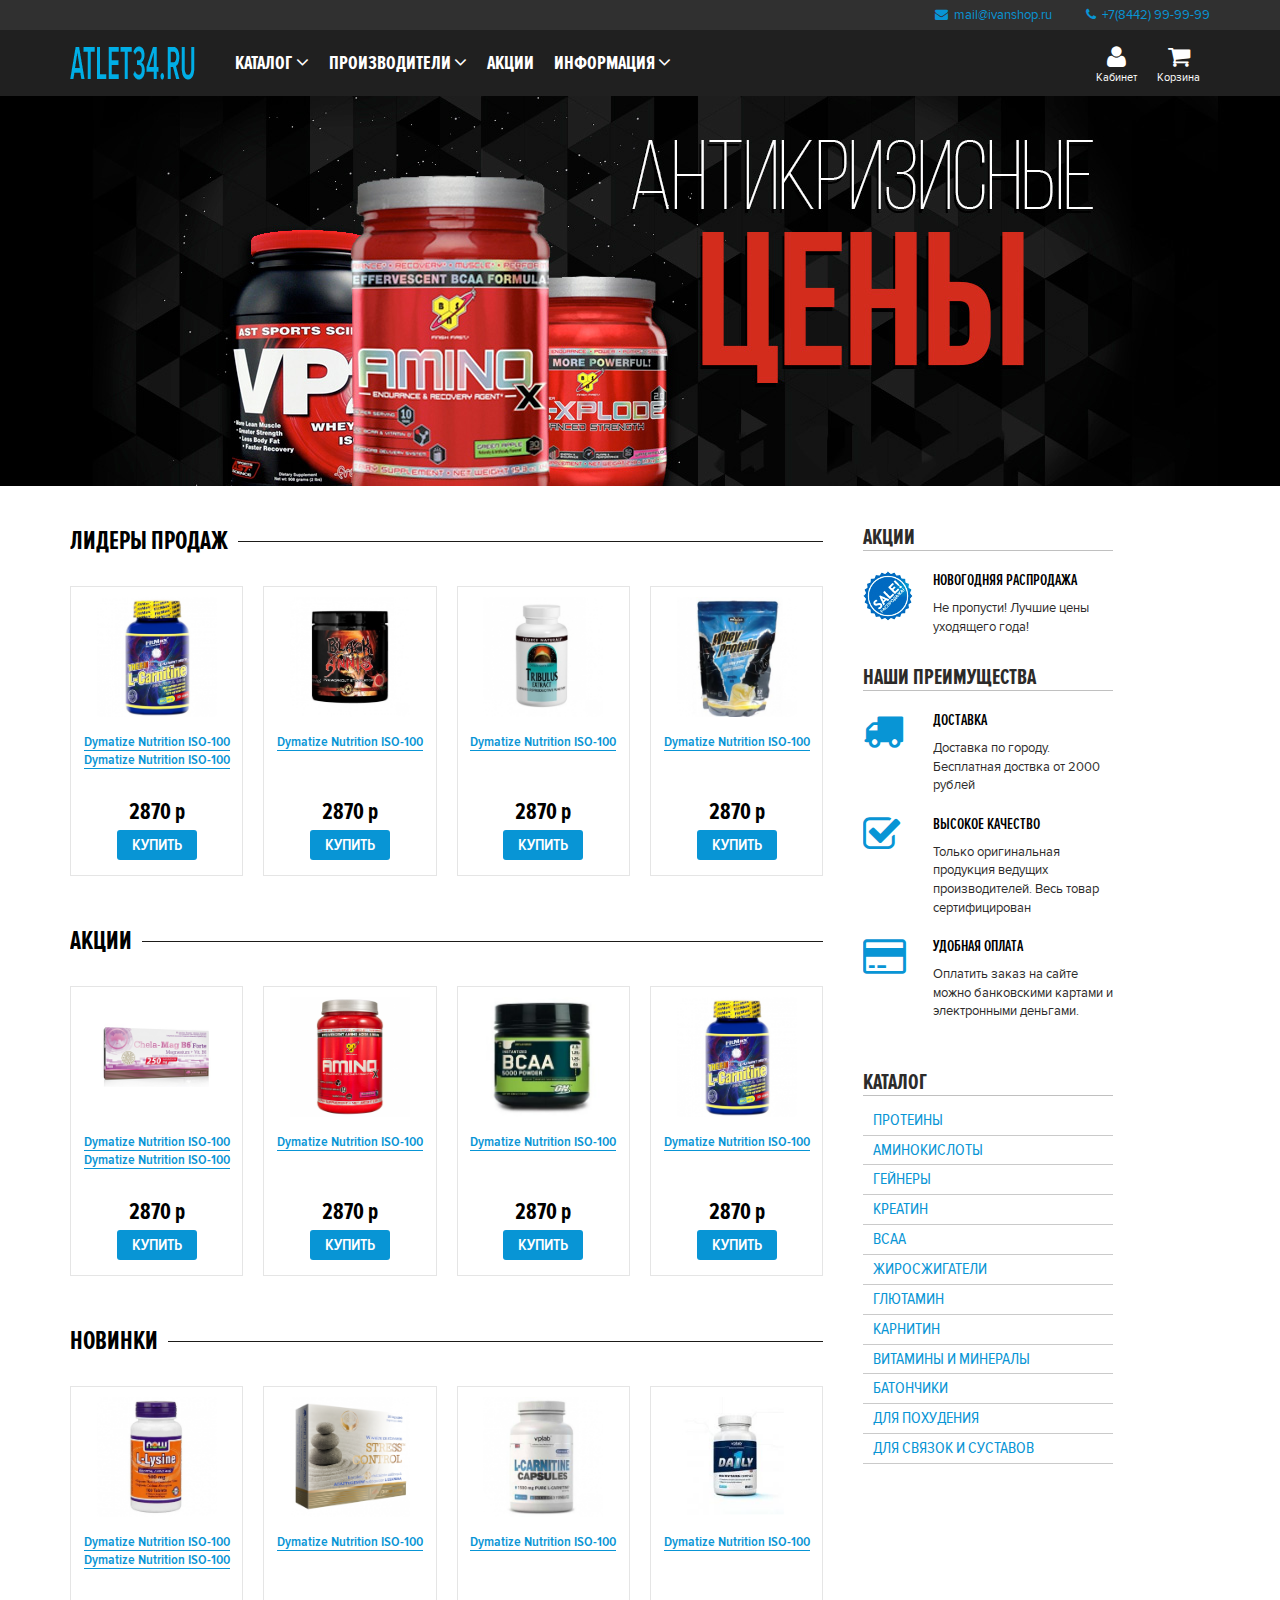
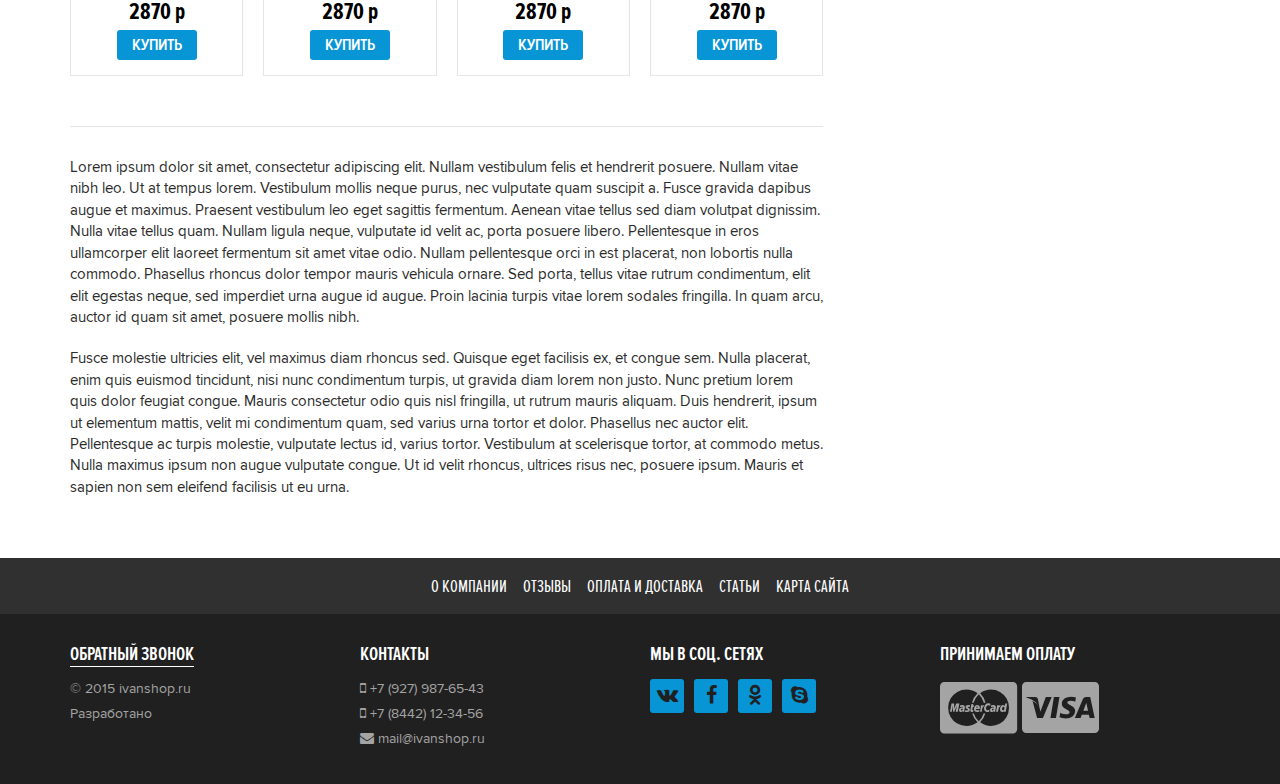
<file: index.html>
<!doctype html>
<html class="no-js" lang="ru">
    <head>
        <meta charset="utf-8">
        <meta http-equiv="X-UA-Compatible" content="IE=edge">
        <title></title>
        <meta name="description" content="">
        <meta name="viewport" content="width=device-width, initial-scale=1">

        <link rel="apple-touch-icon" href="apple-touch-icon.png">


        <link rel="stylesheet" href="js/vendor/jquery.fancybox/jquery.fancybox.css">
        <link rel="stylesheet" href="css/main.css">

        <!--[if lt IE 9]>
        <script src="https://oss.maxcdn.com/libs/html5shiv/3.7.0/html5shiv.js"></script>
        <script src="https://oss.maxcdn.com/libs/respond.js/1.4.2/respond.min.js"></script>
        <![endif]-->
    </head>
    
    <body>
        <div class="top">
            <div class="container">
                <a class="top-link" href="mailto:mail@ivanshop.ru"><i class="fa fa-envelope"></i> mail@ivanshop.ru</a>
                <a class="top-link" href="tel:+7(8442) 99-99-99"><i class="fa fa-phone"></i> +7(8442) 99-99-99</a>
                <ul class="top-social">
                    <li><a href="#"></a></li>
                    <li><a href="#"></a></li>
                    <li><a href="#"></a></li>
                </ul>
            </div>
        </div>
        <header class="header">
            <div class="container">
                <a href="#" class="logo">
                    <img class="img-responsive" src="img/logo.png" alt="">
                </a>
                <span class="nav-toggle" data-target=".navbar"><i class="fa fa-navicon"></i></span>
                <div class="navbar navbar-collapse clearfix">
                    <ul class="topnav clearfix">
                        <li><a href="#">Каталог <i class="fa fa-angle-down"></i></a></li>
                        <li><a href="#">Производители <i class="fa fa-angle-down"></i></a></li>
                        <li><a href="#">Акции</a></li>
                        <li>
                            <a href="#">Информация <i class="fa fa-angle-down"></i></a>
                            <ul class="dropdown">
                                <li><a href="#">Оплата и Доставка</a></li>
                                <li><a href="#">Отзывы покупвтелей</a></li>
                                <li><a href="#">Полезные статьи</a></li>
                                <li><a href="#">Контакты</a></li>
                            </ul>
                        </li>
                    </ul>

                    <ul class="header-info">
                        <li>
                            <a href="#">
                                <i class="fa fa-user"></i>
                                <span class="hidden-xs">Кабинет</span>
                            </a>
                        </li>
                        <li>
                            <a href="#">
                                <i class="fa fa-shopping-cart"></i>
                                <span class="hidden-xs">Корзина</span>
                            </a>
                            <div class="drop-box">
                                <div class="drop-box-title">Корзина</div>
                                <div class="drop-box-content">Ваша корзина пуста</div>
                            </div>
                        </li>
                    </ul>
                </div>
            </div>
        </header>
        <div class="slider hidden-xs hidden-sm">
            <div class="slide1">
                <div class="container">
                </div>
            </div>
        </div>
        <section class="main">
            <div class="container">
                <div class="row">
                    <div class="col-sm-8 col-md-8 col-ld-9">
                        <div class="showcase">
                            <div class="head-line">
                                <h2>Лидеры продаж</h2>
                            </div>
                            <div class="row">
                                <div class="col-xs-6 col-sm-6 col-md-3">
                                    <div class="goods">
                                        <div class="goods-image">
                                            <a href="">
                                                <img src="images/001.png" alt="">
                                            </a>
                                        </div>
                                        <div class="goods-body">
                                            <div class="goods-title">
                                                <a href="#">Dymatize Nutrition ISO-100 Dymatize Nutrition ISO-100</a>
                                            </div>
                                        </div>
                                        <div class="goods-buy">
                                            <div class="goods-price">2870 р</div>
                                            <a class="btn-goods">купить</a>
                                        </div>
                                    </div>
                                </div>

                                <div class="col-xs-6 col-sm-6 col-md-3">
                                    <div class="goods">
                                        <div class="goods-image">
                                            <a href="">
                                                <img src="images/002.png" alt="">
                                            </a>
                                        </div>
                                        <div class="goods-body">
                                            <div class="goods-title">
                                                <a href="#">Dymatize Nutrition ISO-100</a>
                                            </div>
                                        </div>
                                        <div class="goods-buy">
                                            <div class="goods-price">2870 р</div>
                                            <a class="btn-goods">купить</a>
                                        </div>
                                    </div>
                                </div>

                                <div class="col-xs-6 col-sm-6 col-md-3">
                                    <div class="goods">
                                        <div class="goods-image">
                                            <a href="">
                                                <img src="images/004.png" alt="">
                                            </a>
                                        </div>
                                        <div class="goods-body">
                                            <div class="goods-title">
                                                <a href="#">Dymatize Nutrition ISO-100</a>
                                            </div>
                                        </div>
                                        <div class="goods-buy">
                                            <div class="goods-price">2870 р</div>
                                            <a class="btn-goods">купить</a>
                                        </div>
                                    </div>
                                </div>

                                <div class="col-xs-6 col-sm-6 col-md-3">
                                    <div class="goods">
                                        <div class="goods-image">
                                            <a href="">
                                                <img src="images/003.png" alt="">
                                            </a>
                                        </div>
                                        <div class="goods-body">
                                            <div class="goods-title">
                                                <a href="#">Dymatize Nutrition ISO-100</a>
                                            </div>
                                        </div>
                                        <div class="goods-buy">
                                            <div class="goods-price">2870 р</div>
                                            <a class="btn-goods">купить</a>
                                        </div>
                                    </div>
                                </div>
                            </div>
                        </div>

                        <div class="showcase">
                            <div class="head-line">
                                <h2>Акции</h2>
                            </div>
                            <div class="row">
                                <div class="col-xs-6 col-sm-6 col-md-3">
                                    <div class="goods">
                                        <div class="goods-image">
                                            <a href="">
                                                <img src="images/009.png" alt="">
                                            </a>
                                        </div>
                                        <div class="goods-body">
                                            <div class="goods-title">
                                                <a href="#">Dymatize Nutrition ISO-100 Dymatize Nutrition ISO-100</a>
                                            </div>
                                        </div>
                                        <div class="goods-buy">
                                            <div class="goods-price">2870 р</div>
                                            <a class="btn-goods">купить</a>
                                        </div>
                                    </div>
                                </div>

                                <div class="col-xs-6 col-sm-6 col-md-3">
                                    <div class="goods">
                                        <div class="goods-image">
                                            <a href="">
                                                <img src="images/010.png" alt="">
                                            </a>
                                        </div>
                                        <div class="goods-body">
                                            <div class="goods-title">
                                                <a href="#">Dymatize Nutrition ISO-100</a>
                                            </div>
                                        </div>
                                        <div class="goods-buy">
                                            <div class="goods-price">2870 р</div>
                                            <a class="btn-goods">купить</a>
                                        </div>
                                    </div>
                                </div>

                                <div class="col-xs-6 col-sm-6 col-md-3">
                                    <div class="goods">
                                        <div class="goods-image">
                                            <a href="">
                                                <img src="images/011.png" alt="">
                                            </a>
                                        </div>
                                        <div class="goods-body">
                                            <div class="goods-title">
                                                <a href="#">Dymatize Nutrition ISO-100</a>
                                            </div>
                                        </div>
                                        <div class="goods-buy">
                                            <div class="goods-price">2870 р</div>
                                            <a class="btn-goods">купить</a>
                                        </div>
                                    </div>
                                </div>

                                <div class="col-xs-6 col-sm-6 col-md-3">
                                    <div class="goods">
                                        <div class="goods-image">
                                            <a href="">
                                                <img src="images/001.png" alt="">
                                            </a>
                                        </div>
                                        <div class="goods-body">
                                            <div class="goods-title">
                                                <a href="#">Dymatize Nutrition ISO-100</a>
                                            </div>
                                        </div>
                                        <div class="goods-buy">
                                            <div class="goods-price">2870 р</div>
                                            <a class="btn-goods">купить</a>
                                        </div>
                                    </div>
                                </div>
                            </div>
                        </div>

                        <div class="showcase">
                            <div class="head-line">
                                <h2>Новинки</h2>
                            </div>
                            <div class="row">
                                <div class="col-xs-6 col-sm-6 col-md-3">
                                    <div class="goods">
                                        <div class="goods-image">
                                            <a href="">
                                                <img src="images/005.png" alt="">
                                            </a>
                                        </div>
                                        <div class="goods-body">
                                            <div class="goods-title">
                                                <a href="#">Dymatize Nutrition ISO-100 Dymatize Nutrition ISO-100</a>
                                            </div>
                                        </div>
                                        <div class="goods-buy">
                                            <div class="goods-price">2870 р</div>
                                            <a class="btn-goods">купить</a>
                                        </div>
                                    </div>
                                </div>

                                <div class="col-xs-6 col-sm-6 col-md-3">
                                    <div class="goods">
                                        <div class="goods-image">
                                            <a href="">
                                                <img src="images/006.png" alt="">
                                            </a>
                                        </div>
                                        <div class="goods-body">
                                            <div class="goods-title">
                                                <a href="#">Dymatize Nutrition ISO-100</a>
                                            </div>
                                        </div>
                                        <div class="goods-buy">
                                            <div class="goods-price">2870 р</div>
                                            <a class="btn-goods">купить</a>
                                        </div>
                                    </div>
                                </div>

                                <div class="col-xs-6 col-sm-6 col-md-3">
                                    <div class="goods">
                                        <div class="goods-image">
                                            <a href="">
                                                <img src="images/007.png" alt="">
                                            </a>
                                        </div>
                                        <div class="goods-body">
                                            <div class="goods-title">
                                                <a href="#">Dymatize Nutrition ISO-100</a>
                                            </div>
                                        </div>
                                        <div class="goods-buy">
                                            <div class="goods-price">2870 р</div>
                                            <a class="btn-goods">купить</a>
                                        </div>
                                    </div>
                                </div>

                                <div class="col-xs-6 col-sm-6 col-md-3">
                                    <div class="goods">
                                        <div class="goods-image">
                                            <a href="">
                                                <img src="images/008.png" alt="">
                                            </a>
                                        </div>
                                        <div class="goods-body">
                                            <div class="goods-title">
                                                <a href="#">Dymatize Nutrition ISO-100</a>
                                            </div>
                                        </div>
                                        <div class="goods-buy">
                                            <div class="goods-price">2870 р</div>
                                            <a class="btn-goods">купить</a>
                                        </div>
                                    </div>
                                </div>
                            </div>
                        </div>

                        <div class="divider"></div>
                        <div class="content">
                            <p>Lorem ipsum dolor sit amet, consectetur adipiscing elit. Nullam vestibulum felis et hendrerit posuere. Nullam vitae nibh leo. Ut at tempus lorem. Vestibulum mollis neque purus, nec vulputate quam suscipit a. Fusce gravida dapibus augue et maximus. Praesent vestibulum leo eget sagittis fermentum. Aenean vitae tellus sed diam volutpat dignissim. Nulla vitae tellus quam. Nullam ligula neque, vulputate id velit ac, porta posuere libero. Pellentesque in eros ullamcorper elit laoreet fermentum sit amet vitae odio. Nullam pellentesque orci in est placerat, non lobortis nulla commodo. Phasellus rhoncus dolor tempor mauris vehicula ornare. Sed porta, tellus vitae rutrum condimentum, elit elit egestas neque, sed imperdiet urna augue id augue. Proin lacinia turpis vitae lorem sodales fringilla. In quam arcu, auctor id quam sit amet, posuere mollis nibh.</p>
                            <p>Fusce molestie ultricies elit, vel maximus diam rhoncus sed. Quisque eget facilisis ex, et congue sem. Nulla placerat, enim quis euismod tincidunt, nisi nunc condimentum turpis, ut gravida diam lorem non justo. Nunc pretium lorem quis dolor feugiat congue. Mauris consectetur odio quis nisl fringilla, ut rutrum mauris aliquam. Duis hendrerit, ipsum ut elementum mattis, velit mi condimentum quam, sed varius urna tortor et dolor. Phasellus nec auctor elit. Pellentesque ac turpis molestie, vulputate lectus id, varius tortor. Vestibulum at scelerisque tortor, at commodo metus. Nulla maximus ipsum non augue vulputate congue. Ut id velit rhoncus, ultrices risus nec, posuere ipsum. Mauris et sapien non sem eleifend facilisis ut eu urna.</p>

                        </div>
                    </div>
                    <div class="col-sm-4 col-md-4 col-lg-3">
                        <aside class="sidebar">

                            <div class="widget">
                                <div class="widget-title">Акции</div>
                                <ul>
                                    <li class="clearfix">
                                        <div class="widget-image">
                                            <a href="#">
                                                <img class="img-responsive" src="img/sale.png" alt="">
                                            </a>
                                        </div>
                                        <h4><a href="#">Новогодняя распродажа</a></h4>
                                        <p>Не пропусти! Лучшие цены уходящего года!</p>
                                    </li>
                                </ul>
                            </div>

                            <div class="widget">
                                <div class="widget-title">Наши преимущества</div>
                                <ul class="widget-item">
                                    <li class="clearfix">
                                        <div class="widget-image">
                                            <a href="#"><i class="fa fa-truck"></i></a>
                                        </div>
                                        <h4><a href="#">Доставка</a></h4>
                                        <p>Доставка по городу. Бесплатная доствка от 2000 рублей</p>
                                    </li>
                                    <li class="clearfix">
                                        <div class="widget-image">
                                            <a href="#"><i class="fa fa-check-square-o"></i></a>
                                        </div>
                                        <h4><a href="#">Высокое качество</a></h4>
                                        <p>Только оригинальная продукция ведущих производителей. Весь товар сертифицирован</p>
                                    </li>
                                    <li class="clearfix">
                                        <div class="widget-image">
                                            <a href="#"><i class="fa fa-credit-card"></i></a>
                                        </div>
                                        <h4><a href="#">Удобная оплата</a></h4>
                                        <p>Оплатить заказ на сайте можно банковскими картами и электронными деньгами.</p>
                                    </li>
                                </ul>
                            </div>

                            <div class="widget">
                                <div class="widget-title">Каталог</div>
                                <ul class="sidenav">
                                    <li><a href="#">Протеины</a></li>
                                    <li><a href="#">Аминокислоты</a></li>
                                    <li><a href="#">Гейнеры</a></li>
                                    <li><a href="#">Креатин</a></li>
                                    <li><a href="#">BCAA</a></li>
                                    <li><a href="#">Жиросжигатели</a></li>
                                    <li><a href="#">Глютамин</a></li>
                                    <li><a href="#">Карнитин</a></li>
                                    <li><a href="#">Витамины и минералы</a></li>
                                    <li><a href="#">Батончики</a></li>
                                    <li><a href="#">Для похудения</a></li>
                                    <li><a href="#">Для связок и суставов</a></li>
                                </ul>
                            </div>

                        </aside>
                    </div>
                </div>
            </div>
        </section>


        <footer class="footer">
            <div class="footer-top">
                <div class="container">
                    <ul>
                        <li><a href="#">О компании</a></li>
                        <li><a href="#">Отзывы</a></li>
                        <li><a href="#">Оплата и доставка</a></li>
                        <li><a href="#">Статьи</a></li>
                        <li><a href="#">Карта сайта</a></li>
                    </ul>
                </div>
            </div>
            <div class="footer-bottom">
                <div class="container">
                    <div class="row">
                        <div class="col-sm-3">
                            <div class="footer-title"><a href="#">Обратный звонок</a></div>
                            <ul class="copyright">
                                <li>© 2015 ivanshop.ru</li>
                                <li>Разработано</li>
                            </ul>
                        </div>
                        <div class="col-sm-3">
                            <div class="footer-title">Контакты</div>
                            <ul class="footer-contact">
                                <li><a href="tel:+7 (927) 500-08-85"><i class="fa fa-mobile"></i> +7 (927) 987-65-43</a></li>
                                <li><a href="tel:+7 (8442) 98-92-30"><i class="fa fa-mobile"></i> +7 (8442) 12-34-56</a></li>
                                <li><a href="mailto:mail@ivanshop.ru"><i class="fa fa-envelope"></i> mail@ivanshop.ru</a></li>
                            </ul>
                        </div>
                        <div class="col-sm-3">
                            <div class="footer-title">Мы в соц. сетях</div>
                            <ul class="social clearfix">
                                <li>
                                    <a href="#"><i class="fa fa-vk"></i></a>
                                </li>
                                <li>
                                    <a href="#"><i class="fa fa-facebook"></i></a>
                                </li>
                                <li>
                                    <a href="#"><i class="fa fa-odnoklassniki"></i></a>
                                </li>
                                <li>
                                    <a href="#"><i class="fa fa-skype"></i></a>
                                </li>
                            </ul>
                        </div>
                        <div class="col-sm-3">
                            <div class="footer-title">Принимаем оплату</div>
                            <ul class="footer-payment clearfix">
                                <li><i class="fa fa-cc-mastercard"></i></li>
                                <li><i class="fa fa-cc-visa"></i></li>
                            </ul>
                        </div>
                    </div>
                </div>
            </div>
        </footer>

        <div class="hide">
            <div class="modal-box" id="callback">
                <div class="modal-box-title">Обратный звонок</div>
                <div class="modal-box-text">Заполните форму и мы свяжемся с Вами в ближайшее время</div>
                <form class="form">
                    <div class="form-group">
                        <input type="text" class="form-control" name="name" placeholder="Ваше имя">
                    </div>
                    <div class="form-group">
                        <input type="text" class="form-control" name="зрщту" placeholder="Ваш телефон">
                    </div>
                    <div class="form-group">
                        <textarea name="message" class="form-control" placeholder="Ваше сообщение"></textarea>
                    </div>
                    <div class="text-center">
                        <button type="submit" class="btn btn-green">Отправить</button>
                    </div>
                </form>
            </div>
        </div>

        <script src="//ajax.googleapis.com/ajax/libs/jquery/1.11.2/jquery.min.js"></script>
        <script>window.jQuery || document.write('<script src="js/vendor/jquery-1.11.2.min.js"><\/script>')</script>
        <script src="js/vendor/jquery.fancybox/jquery.fancybox.pack.js"></script>
        <script src="js/main.js"></script>
    </body>
</html>
</file>
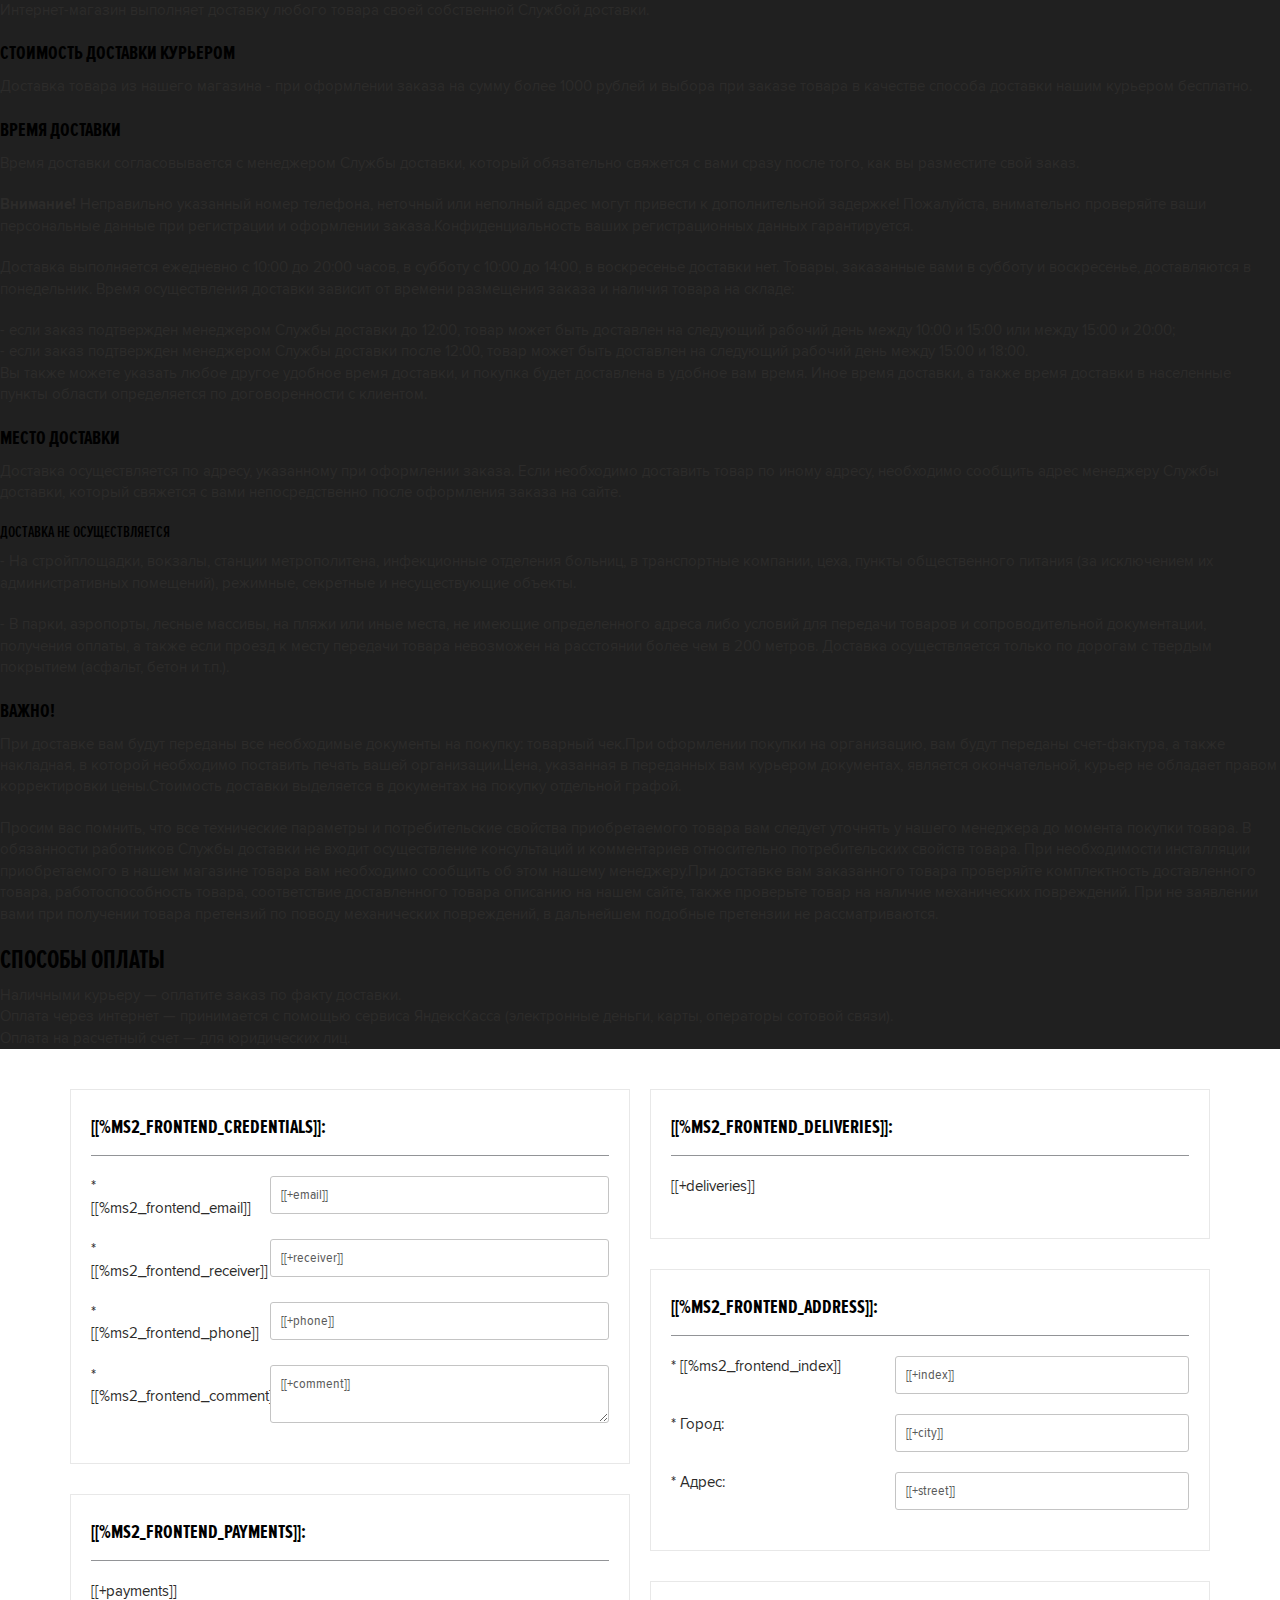
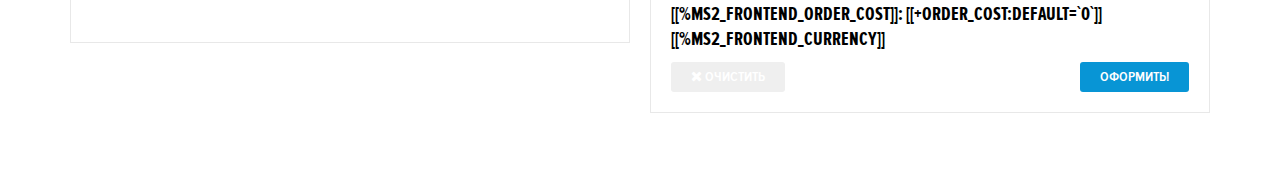
<file: dddd.html>
<p>Интернет-магазин выполняет доставку любого товара своей собственной Службой доставки.</p>
<h3>Стоимость доставки курьером</h3>
<p>Доставка товара из нашего магазина -  при оформлении заказа на сумму более 1000 рублей и выбора при заказе товара в качестве способа доставки нашим курьером бесплатно.</p>
<h3>Время доставки</h3>
<p>Время доставки согласовывается с менеджером Службы доставки, который обязательно свяжется с вами сразу после того, как вы разместите свой заказ.</p>
<p><b>Внимание!</b> Неправильно указанный номер телефона, неточный или неполный адрес могут привести к дополнительной задержке! Пожалуйста, внимательно проверяйте ваши персональные данные при регистрации и оформлении заказа.Конфиденциальность ваших регистрационных данных гарантируется.</p>
<p>Доставка выполняется ежедневно с 10:00 до 20:00 часов, в субботу с 10:00 до 14:00, в воскресенье доставки нет. Товары, заказанные вами в субботу и воскресенье, доставляются в понедельник. Время осуществления доставки зависит от времени размещения заказа и наличия товара на складе:</p>
<ul>
    <li>- если заказ подтвержден менеджером Службы доставки до 12:00, товар может быть доставлен на следующий рабочий день между 10:00 и 15:00 или между 15:00 и 20:00;</li>
    <li>- если заказ подтвержден менеджером Службы доставки после 12:00, товар может быть доставлен на следующий рабочий день между 15:00 и 18:00.</li>
</ul>
<p>Вы также можете указать любое другое удобное время доставки, и покупка будет доставлена в удобное вам время. Иное время доставки, а также время доставки в населенные пункты области определяется по договоренности с клиентом.</p>
<h3>Место доставки</h3>
<p>Доставка осуществляется по адресу, указанному при оформлении заказа. Если необходимо доставить товар по иному адресу, необходимо сообщить адрес менеджеру Службы доставки, который свяжется с вами непосредственно после оформления заказа на сайте.</p>


<h4>Доставка не осуществляется</h4>
<p>- На стройплощадки, вокзалы, станции метрополитена, инфекционные отделения больниц, в транспортные компании, цеха, пункты общественного питания (за исключением их административных помещений), режимные, секретные и несуществующие объекты.</p>
<p>- В парки, аэропорты, лесные массивы, на пляжи или иные места, не имеющие определенного адреса либо условий для передачи товаров и сопроводительной документации, получения оплаты, а также если проезд к месту передачи товара невозможен на расстоянии более чем в 200 метров. Доставка осуществляется только по дорогам с твердым покрытием (асфальт, бетон и т.п.).</p>
<h3>Важно!</h3>
<p>При доставке вам будут переданы все необходимые документы на покупку: товарный чек.При оформлении покупки на организацию, вам будут переданы счет-фактура, а также накладная, в которой необходимо поставить печать вашей организации.Цена, указанная в переданных вам курьером документах, является окончательной, курьер не обладает правом корректировки цены.Стоимость доставки выделяется в документах на покупку отдельной графой.</p>
<p>Просим вас помнить, что все технические параметры и потребительские свойства приобретаемого товара вам следует уточнять у нашего менеджера до момента покупки товара. В обязанности работников Службы доставки не входит осуществление консультаций и комментариев относительно потребительских свойств товара. При необходимости инсталляции приобретаемого в нашем магазине товара вам необходимо сообщить об этом нашему менеджеру.При доставке вам заказанного товара проверяйте комплектность доставленного товара, работоспособность товара, соответствие доставленного товара описанию на нашем сайте, также проверьте товар на наличие механических повреждений. При не заявлении вами при получении товара претензий по поводу механических повреждений, в дальнейшем подобные претензии не рассматриваются.</p>

<h2>Способы оплаты</h2>
<ul>
    <li>Наличными курьеру — оплатите заказ по факту доставки.</li>
    <li>Оплата через интернет — принимается с помощью сервиса ЯндексКасса (электронные деньги, карты, операторы сотовой связи).</li>
    <li>Оплата на расчетный счет — для юридических лиц.</li>
</ul>


<!doctype html>
<html class="no-js" lang="ru">
    <head>
        <meta charset="utf-8">
        <meta http-equiv="X-UA-Compatible" content="IE=edge">
        <title></title>
        <meta name="description" content="">
        <meta name="viewport" content="width=device-width, initial-scale=1">

        <link rel="apple-touch-icon" href="apple-touch-icon.png">


        <link rel="stylesheet" href="js/vendor/jquery.fancybox/jquery.fancybox.css">
        <link rel="stylesheet" href="css/main.css">

        <!--[if lt IE 9]>
        <script src="https://oss.maxcdn.com/libs/html5shiv/3.7.0/html5shiv.js"></script>
        <script src="https://oss.maxcdn.com/libs/respond.js/1.4.2/respond.min.js"></script>
        <![endif]-->
    </head>
    
    <body>

        <section class="main">
            <div class="container">
                <form class="order-form ms2_form" id="msOrder" method="post">
                    <div class="row">

                        <div class="col-sm-6">

                            <!-- User -->
                            <div class="panel">
                                <h3 class="panel-title">[[%ms2_frontend_credentials]]:</h3>
                                <div class="form-group row">
                                    <label class="col-sm-4 control-label" for="email"><span class="required-star">*</span> [[%ms2_frontend_email]]</label>
                                    <div class="col-sm-8">
                                        <input type="email" id="email" placeholder="[[%ms2_frontend_email]]" name="email" value="[[+email]]" class="form-control [[+errors.email]]">
                                    </div>
                                </div>
                                <div class="form-group row">
                                    <label class="col-sm-4 control-label"  for="receiver"><span class="required-star">*</span> [[%ms2_frontend_receiver]]</label>
                                    <div class="col-sm-8">
                                        <input type="text" id="receiver" placeholder="[[%ms2_frontend_receiver]]" name="receiver" value="[[+receiver]]" class="form-control [[+errors.receiver]]">
                                    </div>
                                </div>
                                <div class="form-group row">
                                    <label class="col-sm-4 control-label"  for="phone"><span class="required-star">*</span> [[%ms2_frontend_phone]]</label>
                                    <div class="col-sm-8">
                                        <input type="text" id="phone" placeholder="[[%ms2_frontend_phone]]" name="phone" value="[[+phone]]" class="form-control [[+errors.phone]]">
                                    </div>
                                </div>
                                <div class="form-group row">
                                    <label class="col-sm-4 control-label"  for="comment"><span class="required-star">*</span> [[%ms2_frontend_comment]]</label>
                                    <div class="col-sm-8">
                                        <textarea name="comment" id="comment" placeholder="[[%ms2_frontend_comment]]" class="form-control [[+errors.comment]]">[[+comment]]</textarea>
                                    </div>
                                </div>
                            </div>

                            <div class="panel" id="payments">
                                <h3 class="panel-title">[[%ms2_frontend_payments]]:</h3>
                                <div class="form-group">
                                    [[+payments]]
                                </div>
                            </div>

                        </div>

                        <div class="col-md-6" >

                            <!-- Shiping -->
                            <div class="panel" id="deliveries">
                                <div class="panel-smart">
                                    <h3 class="panel-title">[[%ms2_frontend_deliveries]]:</h3>
                                </div>
                                <div class="form-group">
                                    [[+deliveries]]
                                </div>
                            </div>

                            <!-- Shiping Address-->
                            <div class="panel">
                                <h3 class="panel-title">[[%ms2_frontend_address]]:</h3>

                                <div class="form-group row">
                                    <label class="col-sm-5 control-label" for="index"><span class="required-star">*</span> [[%ms2_frontend_index]]</label>
                                    <div class="col-sm-7">
                                        <input type="text" id="index" placeholder="[[%ms2_frontend_index]]"  name="index" value="[[+index]]" class="form-control [[+errors.index]]">
                                    </div>
                                </div>

                                <div class="form-group row">
                                    <label class="col-sm-5 control-label"  for="city"><span class="required-star">*</span> Город:</label>
                                    <div class="col-sm-7">
                                        <input type="text" id="city" placeholder="[[%ms2_frontend_city]]" name="city" value="[[+city]]" class="form-control [[+errors.city]]">
                                    </div>
                                </div>

                                <div class="form-group row">
                                    <label class="col-sm-5 control-label"  for="street"><span class="required-star">*</span> Адрес:</label>
                                    <div class="col-sm-7">
                                        <input type="text" id="street" placeholder="[[%ms2_frontend_street]]" name="street" value="[[+street]]" class="form-control [[+errors.street]]">
                                    </div>
                                </div>
                            </div>

                            <!-- Pay-->
                            <div class="panel">
                                <h3>[[%ms2_frontend_order_cost]]: <span id="ms2_order_cost">[[+order_cost:default=`0`]]</span> [[%ms2_frontend_currency]]</h3>
                                <div class="row">
                                    <div class="col-xs-6">
                                        <button type="button" name="ms2_action" value="order/clean" class="btn ms2_link"><i class="fa fa-remove"></i> Очистить</button>
                                    </div>
                                    <div class="col-xs-6 text-right">
                                        <button type="submit" name="ms2_action" value="order/submit" class="btn btn-blue btn-primary ms2_link">Оформить!</button>
                                    </div>
                                </div>

                            </div>
                        </div>


                    </div>

                </form>
            </div>

        </section>


        <script src="//ajax.googleapis.com/ajax/libs/jquery/1.11.2/jquery.min.js"></script>
        <script>window.jQuery || document.write('<script src="js/vendor/jquery-1.11.2.min.js"><\/script>')</script>
        <script src="js/vendor/jquery.fancybox/jquery.fancybox.pack.js"></script>
        <script src="js/main.js"></script>
    </body>
</html>
</file>
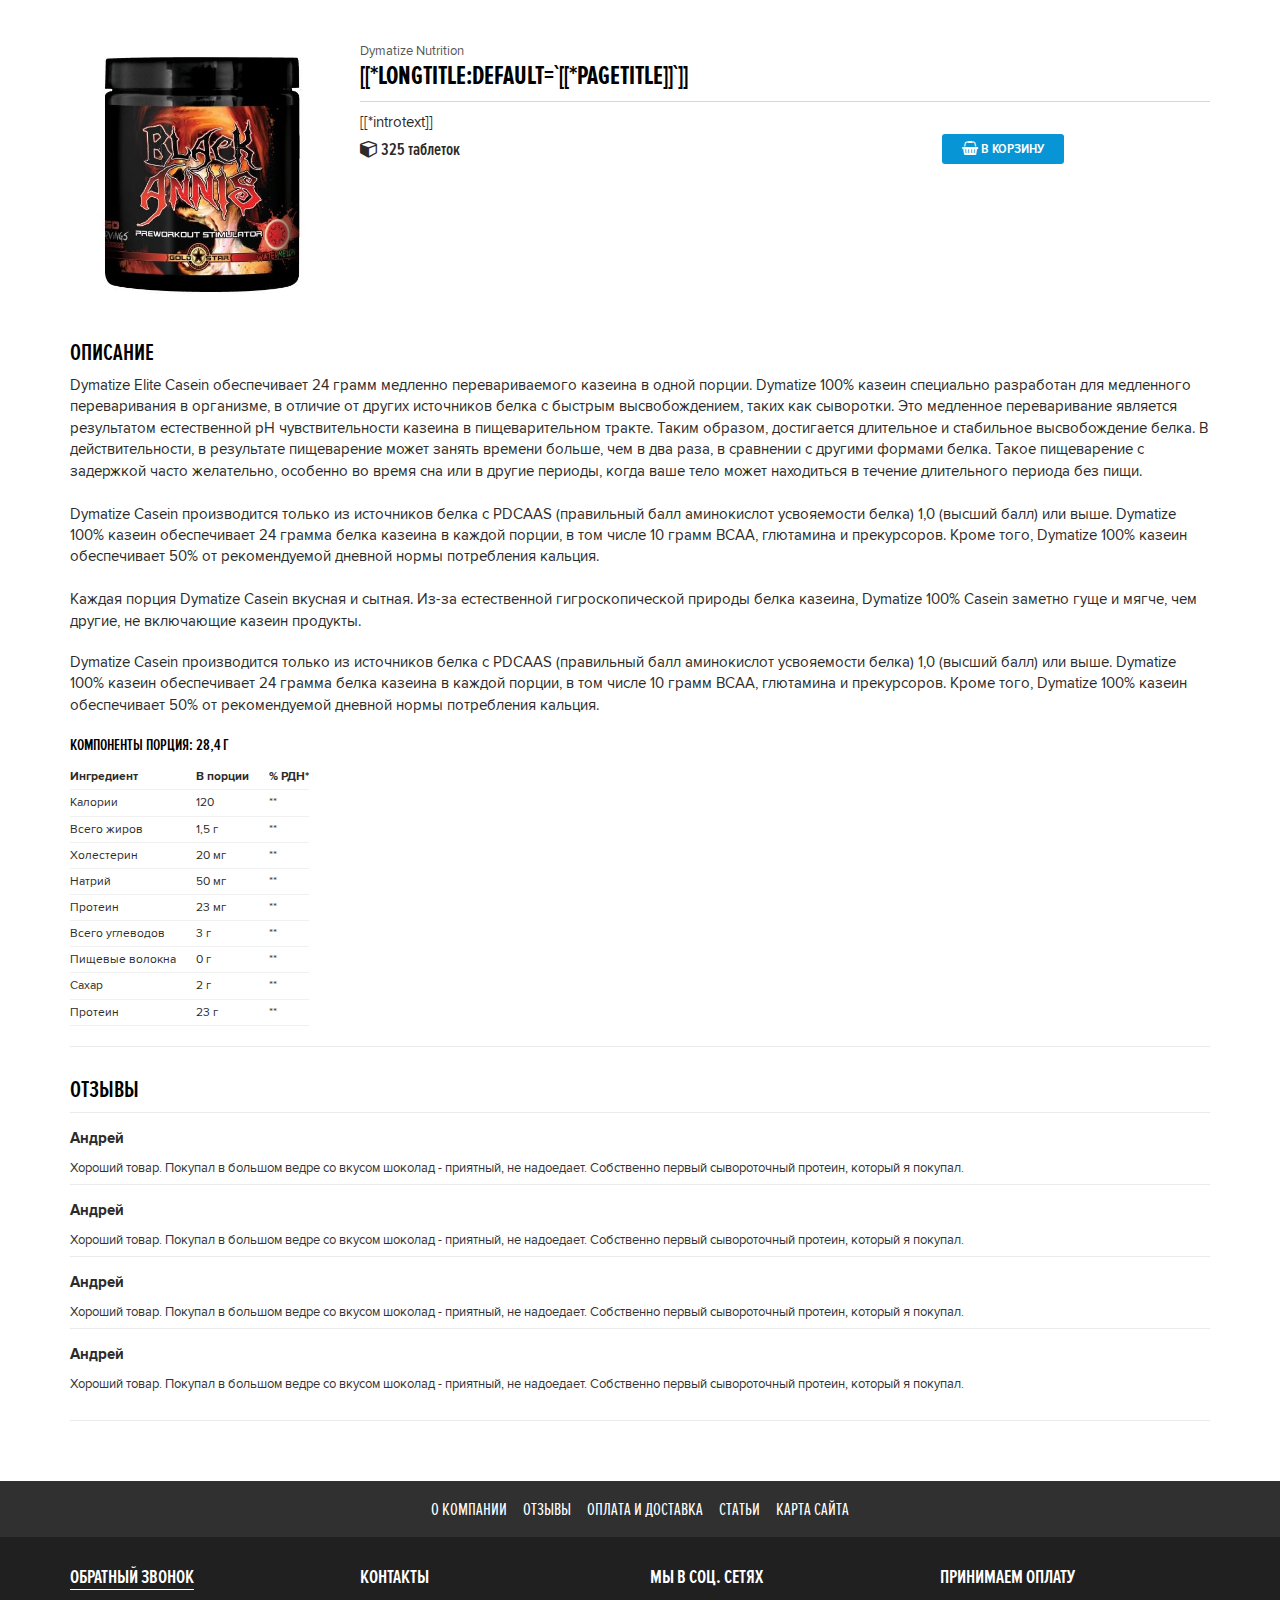
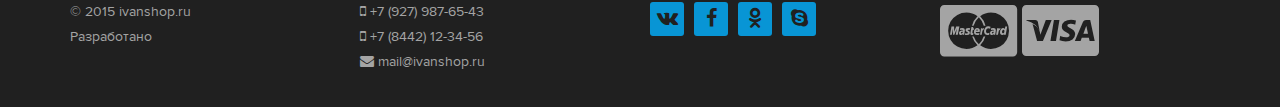
<file: product-modx.html>
<!doctype html>
<html class="no-js" lang="ru">
    <head>
        <meta charset="utf-8">
        <meta http-equiv="X-UA-Compatible" content="IE=edge">
        <title></title>
        <meta name="description" content="">
        <meta name="viewport" content="width=device-width, initial-scale=1">

        <link rel="apple-touch-icon" href="apple-touch-icon.png">


        <link rel="stylesheet" href="js/vendor/jquery.fancybox/jquery.fancybox.css">
        <link rel="stylesheet" href="css/main.css">

        <!--[if lt IE 9]>
        <script src="https://oss.maxcdn.com/libs/html5shiv/3.7.0/html5shiv.js"></script>
        <script src="https://oss.maxcdn.com/libs/respond.js/1.4.2/respond.min.js"></script>
        <![endif]-->
    </head>
    
    <body>

        <section class="main">
            <div class="container">
                <div class="product">
                    <div class="row">
                        <div class="col-xs-12 col-sm-4 col-md-4 col-lg-3">
                            <div class="product-image">
                                <img class="img-responsive" src="images/002w.png" alt="">
                            </div>
                        </div>
                    <div class="col-xs-12 col-sm-8 col-md-8 col-lg-9">
                        <div class="product-details">
                            <div class="product-vendor"><a href="#">Dymatize Nutrition</a></div>
                            <h2 class="product-name">[[*longtitle:default=`[[*pagetitle]]`]]</h2>
                            <div class="product-info">[[*introtext]]</div>
                            <div class="row">
                                <div class="col-xs-6">
                                    <div class="product-pack"><i class="fa fa-cube"></i> 325 таблеток</div>
                                </div>
                                <div class="col-xs-6">
                                    <div class="product-buy">
                                        <button type="submit" class="btn btn-blue"><i class="fa fa-shopping-basket"></i> в корзину</button>
                                    </div>
                                </div>
                            </div>
                        </div>
                    </div>
                </div>

                <!-- Описание -->
                    <div class="product-widget">
                    <div class="product-widget-title">Описание</div>
                    <p>Dymatize Elite Casein обеспечивает 24 грамм медленно перевариваемого казеина в одной порции. Dymatize 100% казеин специально разработан для медленного переваривания в организме, в отличие от других источников белка с быстрым высвобождением, таких как сыворотки. Это медленное переваривание является результатом естественной рН чувствительности казеина в пищеварительном тракте. Таким образом, достигается длительное и стабильное высвобождение белка. В действительности, в результате пищеварение может занять времени больше, чем в два раза, в сравнении с другими формами белка. Такое пищеварение с задержкой часто желательно, особенно во время сна или в другие периоды, когда ваше тело может находиться в течение длительного периода без пищи. <br><br>Dymatize Casein производится только из источников белка с PDCAAS (правильный балл аминокислот усвояемости белка) 1,0 (высший балл) или выше. Dymatize 100% казеин обеспечивает 24 грамма белка казеина в каждой порции, в том числе 10 грамм BCAA, глютамина и прекурсоров. Кроме того, Dymatize 100% казеин обеспечивает 50% от рекомендуемой дневной нормы потребления кальция. <br><br>Каждая порция Dymatize Casein вкусная и сытная. Из-за естественной гигроскопической природы белка казеина, Dymatize 100% Casein заметно гуще и мягче, чем другие, не включающие казеин продукты.</p>
                    <p>Dymatize Casein производится только из источников белка с PDCAAS (правильный балл аминокислот усвояемости белка) 1,0 (высший балл) или выше. Dymatize 100% казеин обеспечивает 24 грамма белка казеина в каждой порции, в том числе 10 грамм BCAA, глютамина и прекурсоров. Кроме того, Dymatize 100% казеин обеспечивает 50% от рекомендуемой дневной нормы потребления кальция. </p>
                    <h4>Компоненты <span>Порция: 28,4 г</span></h4>
                    <table>
                        <thead>
                        <tr>
                            <td class="ingridients_widget_name">Ингредиент</td>
                            <td class="ingridients_widget_portion">В порции</td>
                            <td class="ingridients_widget_norm">% РДН*</td>
                        </tr>
                        </thead>
                        <tbody>
                        <tr>
                            <td class="name ">
                                <div>
                                    <span>Калории</span>
                                </div>
                            </td>
                            <td>120 </td>
                            <td>**</td>
                        </tr>
                        <tr>
                            <td class="name ">
                                <div>
                                    <span>Всего жиров</span>
                                </div>
                            </td>
                            <td>1,5 г </td>
                            <td>**</td>
                        </tr>
                        <tr>
                            <td class="name ">
                                <div>
                                    <span>Холестерин</span>
                                </div>
                            </td>
                            <td>20 мг </td>
                            <td>**</td>
                        </tr>
                        <tr>
                            <td class="name ">
                                <div>
                                    <span>Натрий</span>
                                </div>
                            </td>
                            <td>50 мг </td>
                            <td>**</td>
                        </tr>
                        <tr>
                            <td class="name ">
                                <div>
                                    <span>Протеин</span>
                                </div>
                            </td>
                            <td>23  мг </td>
                            <td>**</td>
                        </tr>
                        <tr>
                            <td class="name ">
                                <div>
                                    <span>Всего углеводов</span>
                                </div>
                            </td>
                            <td>3 г </td>
                            <td>**</td>
                        </tr>
                        <tr>
                            <td class="name ">
                                <div>
                                    <span>Пищевые волокна</span>
                                </div>
                            </td>
                            <td>0 г </td>
                            <td>**</td>
                        </tr>
                        <tr>
                            <td class="name ">
                                <div>
                                    <span>Сахар</span>
                                </div>
                            </td>
                            <td>2 г </td>
                            <td>**</td>
                        </tr>
                        <tr>
                            <td class="name ">
                                <div>
                                    <span>Протеин</span>
                                </div>
                            </td>
                            <td>23 г </td>
                            <td>**</td>
                        </tr>
                        </tbody>
                    </table>

                </div>

                <!-- Отзывы -->
                <div class="product-widget">
                    <div class="product-widget-title">Отзывы</div>
                    <div class="product-review">
                        <div class="review-name">Андрей</div>
                        <div class="review-text">Хороший товар. Покупал в большом ведре со вкусом шоколад - приятный, не надоедает. Собственно первый сывороточный протеин, который я покупал.</div>
                    </div>
                    <div class="product-review">
                        <div class="review-name">Андрей</div>
                        <div class="review-text">Хороший товар. Покупал в большом ведре со вкусом шоколад - приятный, не надоедает. Собственно первый сывороточный протеин, который я покупал.</div>
                    </div>
                    <div class="product-review">
                        <div class="review-name">Андрей</div>
                        <div class="review-text">Хороший товар. Покупал в большом ведре со вкусом шоколад - приятный, не надоедает. Собственно первый сывороточный протеин, который я покупал.</div>
                    </div>
                    <div class="product-review">
                        <div class="review-name">Андрей</div>
                        <div class="review-text">Хороший товар. Покупал в большом ведре со вкусом шоколад - приятный, не надоедает. Собственно первый сывороточный протеин, который я покупал.</div>
                    </div>
                </div>
            </div>

        </section>


        <footer class="footer">
            <div class="footer-top">
                <div class="container">
                    <ul>
                        <li><a href="#">О компании</a></li>
                        <li><a href="#">Отзывы</a></li>
                        <li><a href="#">Оплата и доставка</a></li>
                        <li><a href="#">Статьи</a></li>
                        <li><a href="#">Карта сайта</a></li>
                    </ul>
                </div>
            </div>
            <div class="footer-bottom">
                <div class="container">
                    <div class="row">
                        <div class="col-sm-3">
                            <div class="footer-title"><a href="#">Обратный звонок</a></div>
                            <ul class="copyright">
                                <li>© 2015 ivanshop.ru</li>
                                <li>Разработано</li>
                            </ul>
                        </div>
                        <div class="col-sm-3">
                            <div class="footer-title">Контакты</div>
                            <ul class="footer-contact">
                                <li><a href="tel:+7 (927) 500-08-85"><i class="fa fa-mobile"></i> +7 (927) 987-65-43</a></li>
                                <li><a href="tel:+7 (8442) 98-92-30"><i class="fa fa-mobile"></i> +7 (8442) 12-34-56</a></li>
                                <li><a href="mailto:mail@ivanshop.ru"><i class="fa fa-envelope"></i> mail@ivanshop.ru</a></li>
                            </ul>
                        </div>
                        <div class="col-sm-3">
                            <div class="footer-title">Мы в соц. сетях</div>
                            <ul class="social clearfix">
                                <li>
                                    <a href="#"><i class="fa fa-vk"></i></a>
                                </li>
                                <li>
                                    <a href="#"><i class="fa fa-facebook"></i></a>
                                </li>
                                <li>
                                    <a href="#"><i class="fa fa-odnoklassniki"></i></a>
                                </li>
                                <li>
                                    <a href="#"><i class="fa fa-skype"></i></a>
                                </li>
                            </ul>
                        </div>
                        <div class="col-sm-3">
                            <div class="footer-title">Принимаем оплату</div>
                            <ul class="footer-payment clearfix">
                                <li><i class="fa fa-cc-mastercard"></i></li>
                                <li><i class="fa fa-cc-visa"></i></li>
                            </ul>
                        </div>
                    </div>
                </div>
            </div>
        </footer>

        <script src="//ajax.googleapis.com/ajax/libs/jquery/1.11.2/jquery.min.js"></script>
        <script>window.jQuery || document.write('<script src="js/vendor/jquery-1.11.2.min.js"><\/script>')</script>
        <script src="js/vendor/jquery.fancybox/jquery.fancybox.pack.js"></script>
        <script src="js/main.js"></script>
    </body>
</html>
</file>
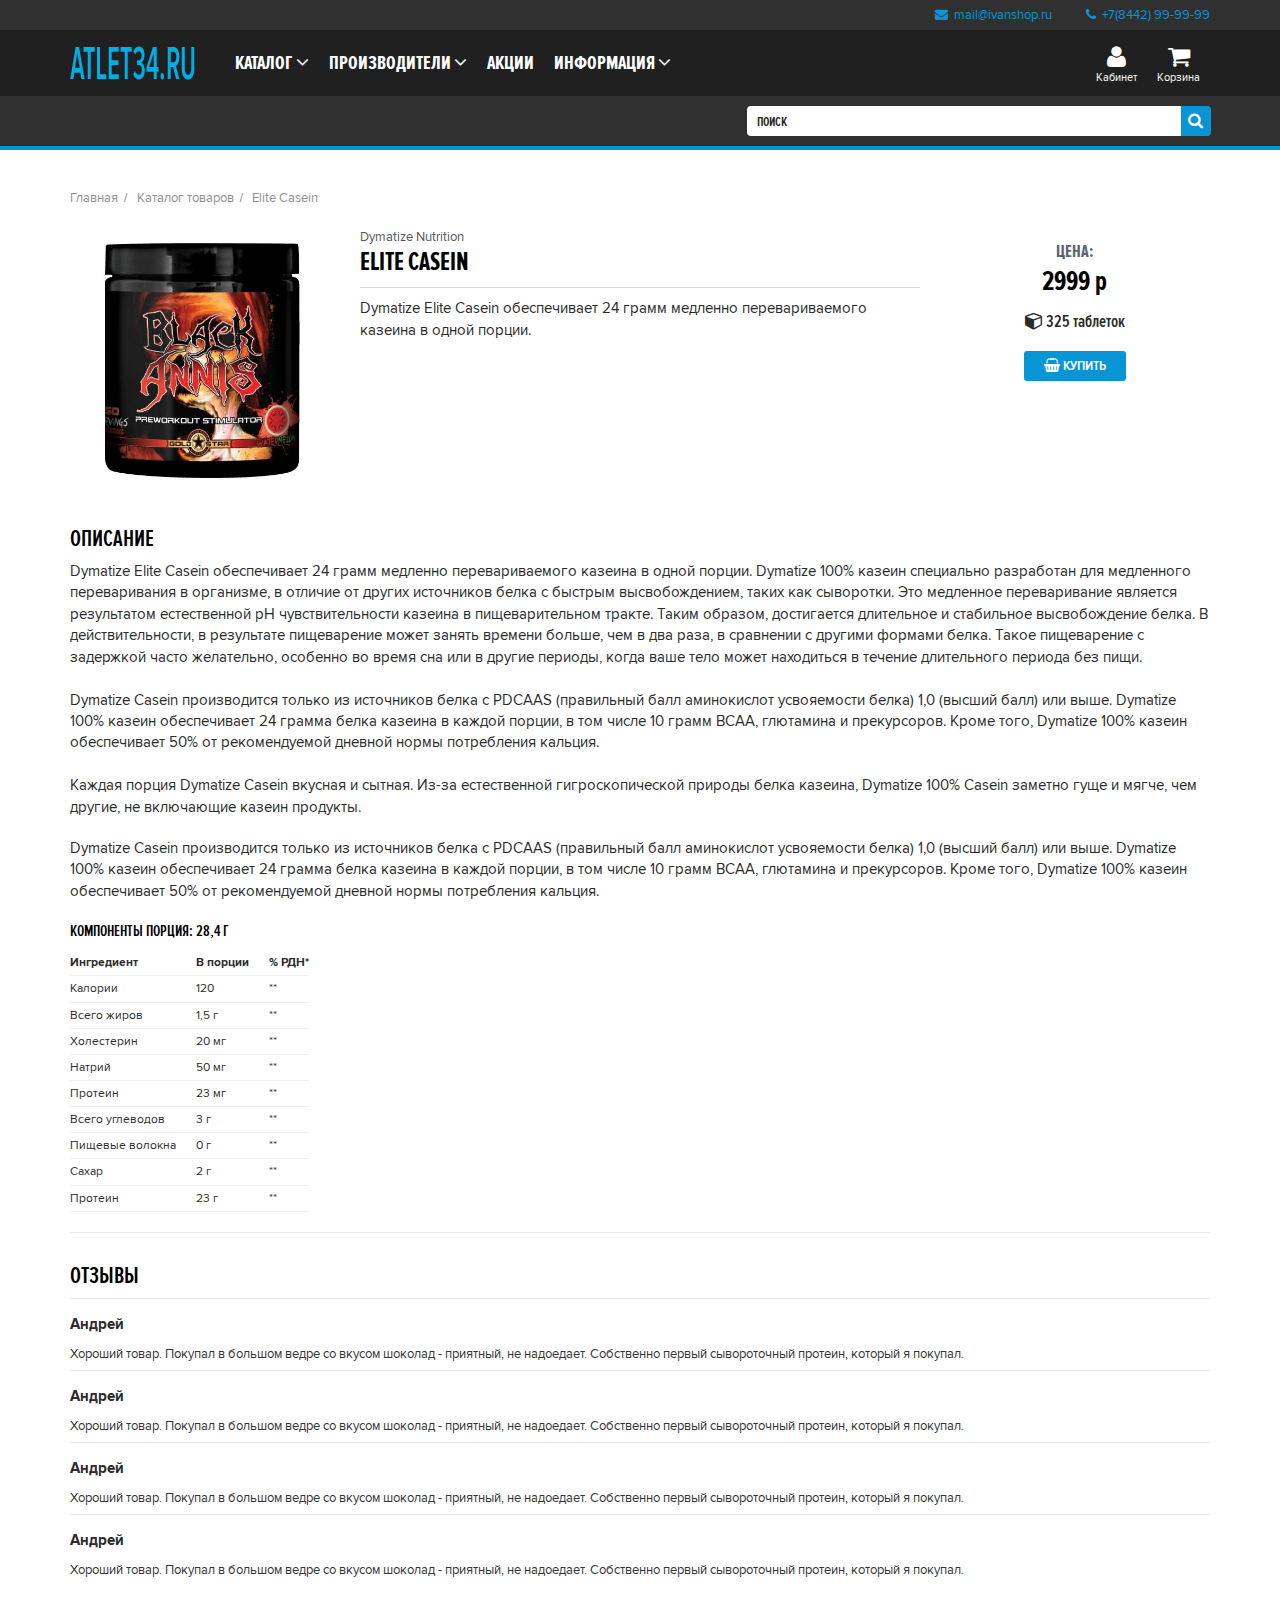
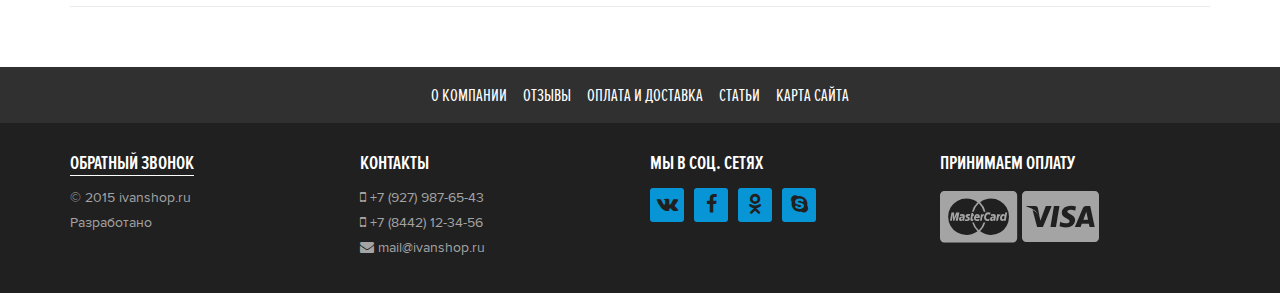
<file: product.html>
<!doctype html>
<html class="no-js" lang="ru">
    <head>
        <meta charset="utf-8">
        <meta http-equiv="X-UA-Compatible" content="IE=edge">
        <title></title>
        <meta name="description" content="">
        <meta name="viewport" content="width=device-width, initial-scale=1">

        <link rel="apple-touch-icon" href="apple-touch-icon.png">


        <link rel="stylesheet" href="js/vendor/jquery.fancybox/jquery.fancybox.css">
        <link rel="stylesheet" href="css/main.css">

        <!--[if lt IE 9]>
        <script src="https://oss.maxcdn.com/libs/html5shiv/3.7.0/html5shiv.js"></script>
        <script src="https://oss.maxcdn.com/libs/respond.js/1.4.2/respond.min.js"></script>
        <![endif]-->
    </head>
    
    <body>
        <div class="top">
            <div class="container">
                <a class="top-link" href="mailto:mail@ivanshop.ru"><i class="fa fa-envelope"></i> mail@ivanshop.ru</a>
                <a class="top-link" href="tel:+7(8442) 99-99-99"><i class="fa fa-phone"></i> +7(8442) 99-99-99</a>
            </div>
        </div>
        <header class="header">
            <div class="container">
                <a href="#" class="logo">
                    <img class="img-responsive" src="img/logo.png" alt="">
                </a>
                <span class="nav-toggle" data-target=".navbar"><i class="fa fa-navicon"></i></span>
                <div class="navbar navbar-collapse clearfix">
                    <ul class="topnav clearfix">
                        <li><a href="#">Каталог <i class="fa fa-angle-down"></i></a></li>
                        <li><a href="#">Производители <i class="fa fa-angle-down"></i></a></li>
                        <li><a href="#">Акции</a></li>
                        <li>
                            <a href="#">Информация <i class="fa fa-angle-down"></i></a>
                            <ul class="dropdown">
                                <li><a href="#">Оплата и Доставка</a></li>
                                <li><a href="#">Отзывы покупвтелей</a></li>
                                <li><a href="#">Полезные статьи</a></li>
                                <li><a href="#">Контакты</a></li>
                            </ul>
                        </li>
                    </ul>

                    <ul class="header-info">
                        <li>
                            <a href="#">
                                <i class="fa fa-user"></i>
                                <span class="hidden-xs">Кабинет</span>
                            </a>
                        </li>
                        <li>
                            <a href="#">
                                <i class="fa fa-shopping-cart"></i>
                                <span class="hidden-xs">Корзина</span>
                            </a>
                            <div class="drop-box">
                                <div class="drop-box-title">Корзина</div>
                                <div class="drop-box-content">Ваша корзина пуста</div>
                            </div>
                        </li>
                    </ul>
                </div>
            </div>
        </header>
        <div class="bottom">
            <div class="container">
                <div class="row">
                    <div class="col-sm-7">

                    </div>
                    <div class="col-sm-5">
                        <div class="search-form">
                            <form class="form">
                                <input name="search" type="text" class="search-form-input" placeholder="Поиск">
                                <button type="submit" class="search-form-btn"><i class="fa fa-search"></i></button>
                            </form>
                        </div>
                    </div>
                </div>
            </div>
        </div>
        <section class="main">
            <div class="container">
                <ul class="breadcrumb">
                    <li><a href="#">Главная</a></li>
                    <li><a href="#">Каталог товаров</a></li>
                    <li>Elite Casein</li>
                </ul>
                <div class="product">
                    <div class="row">
                        <div class="col-xs-12 col-sm-4 col-md-3 col-lg-3">
                            <div class="product-image">
                                <img class="img-responsive" src="images/002w.png" alt="">
                            </div>
                        </div>
                        <div class="col-xs-12 col-sm-8 col-md-9 col-lg-9">
                            <div class="row">
                                <div class="col-md-7 col-lg-8">
                                    <div class="product-vendor"><a href="#">Dymatize Nutrition</a></div>
                                    <h2 class="product-name">Elite Casein</h2>
                                    <div class="product-info">Dymatize Elite Casein обеспечивает 24 грамм медленно перевариваемого казеина в одной порции.</div>
                                </div>
                                <div class="col-md-5 col-lg-4">
                                    <div class="product-buy">
                                        <div class="product-price"><span class="product-price-title">Цена:</span> 2999 p</div>
                                        <div class="row">
                                            <div class="col-xs-6 col-md-12">
                                                <div class="product-pack"><i class="fa fa-cube"></i> 325 таблеток</div>
                                            </div>
                                            <div class="col-xs-6 col-md-12 clearfix">
                                                <button type="submit" class="btn btn-blue"><i class="fa fa-shopping-basket"></i> купить</button>
                                            </div>
                                        </div>
                                    </div>
                                </div>
                            </div>
                        </div>
                    </div>

                    <!-- Описание -->
                    <div class="product-widget">
                        <div class="product-widget-title">Описание</div>
                        <p>Dymatize Elite Casein обеспечивает 24 грамм медленно перевариваемого казеина в одной порции. Dymatize 100% казеин специально разработан для медленного переваривания в организме, в отличие от других источников белка с быстрым высвобождением, таких как сыворотки. Это медленное переваривание является результатом естественной рН чувствительности казеина в пищеварительном тракте. Таким образом, достигается длительное и стабильное высвобождение белка. В действительности, в результате пищеварение может занять времени больше, чем в два раза, в сравнении с другими формами белка. Такое пищеварение с задержкой часто желательно, особенно во время сна или в другие периоды, когда ваше тело может находиться в течение длительного периода без пищи. <br><br>Dymatize Casein производится только из источников белка с PDCAAS (правильный балл аминокислот усвояемости белка) 1,0 (высший балл) или выше. Dymatize 100% казеин обеспечивает 24 грамма белка казеина в каждой порции, в том числе 10 грамм BCAA, глютамина и прекурсоров. Кроме того, Dymatize 100% казеин обеспечивает 50% от рекомендуемой дневной нормы потребления кальция. <br><br>Каждая порция Dymatize Casein вкусная и сытная. Из-за естественной гигроскопической природы белка казеина, Dymatize 100% Casein заметно гуще и мягче, чем другие, не включающие казеин продукты.</p>
                        <p>Dymatize Casein производится только из источников белка с PDCAAS (правильный балл аминокислот усвояемости белка) 1,0 (высший балл) или выше. Dymatize 100% казеин обеспечивает 24 грамма белка казеина в каждой порции, в том числе 10 грамм BCAA, глютамина и прекурсоров. Кроме того, Dymatize 100% казеин обеспечивает 50% от рекомендуемой дневной нормы потребления кальция. </p>
                        <h4>Компоненты <span>Порция: 28,4 г</span></h4>
                        <table>
                            <thead>
                            <tr>
                                <td class="ingridients_widget_name">Ингредиент</td>
                                <td class="ingridients_widget_portion">В порции</td>
                                <td class="ingridients_widget_norm">% РДН*</td>
                            </tr>
                            </thead>
                            <tbody>
                            <tr>
                                <td class="name ">
                                    <div>
                                        <span>Калории</span>
                                    </div>
                                </td>
                                <td>120 </td>
                                <td>**</td>
                            </tr>
                            <tr>
                                <td class="name ">
                                    <div>
                                        <span>Всего жиров</span>
                                    </div>
                                </td>
                                <td>1,5 г </td>
                                <td>**</td>
                            </tr>
                            <tr>
                                <td class="name ">
                                    <div>
                                        <span>Холестерин</span>
                                    </div>
                                </td>
                                <td>20 мг </td>
                                <td>**</td>
                            </tr>
                            <tr>
                                <td class="name ">
                                    <div>
                                        <span>Натрий</span>
                                    </div>
                                </td>
                                <td>50 мг </td>
                                <td>**</td>
                            </tr>
                            <tr>
                                <td class="name ">
                                    <div>
                                        <span>Протеин</span>
                                    </div>
                                </td>
                                <td>23  мг </td>
                                <td>**</td>
                            </tr>
                            <tr>
                                <td class="name ">
                                    <div>
                                        <span>Всего углеводов</span>
                                    </div>
                                </td>
                                <td>3 г </td>
                                <td>**</td>
                            </tr>
                            <tr>
                                <td class="name ">
                                    <div>
                                        <span>Пищевые волокна</span>
                                    </div>
                                </td>
                                <td>0 г </td>
                                <td>**</td>
                            </tr>
                            <tr>
                                <td class="name ">
                                    <div>
                                        <span>Сахар</span>
                                    </div>
                                </td>
                                <td>2 г </td>
                                <td>**</td>
                            </tr>
                            <tr>
                                <td class="name ">
                                    <div>
                                        <span>Протеин</span>
                                    </div>
                                </td>
                                <td>23 г </td>
                                <td>**</td>
                            </tr>
                            </tbody>
                        </table>

                    </div>

                    <!-- Отзывы -->
                    <div class="product-widget">
                        <div class="product-widget-title">Отзывы</div>
                        <div class="product-review">
                            <div class="review-name">Андрей</div>
                            <div class="review-text">Хороший товар. Покупал в большом ведре со вкусом шоколад - приятный, не надоедает. Собственно первый сывороточный протеин, который я покупал.</div>
                        </div>
                        <div class="product-review">
                            <div class="review-name">Андрей</div>
                            <div class="review-text">Хороший товар. Покупал в большом ведре со вкусом шоколад - приятный, не надоедает. Собственно первый сывороточный протеин, который я покупал.</div>
                        </div>
                        <div class="product-review">
                            <div class="review-name">Андрей</div>
                            <div class="review-text">Хороший товар. Покупал в большом ведре со вкусом шоколад - приятный, не надоедает. Собственно первый сывороточный протеин, который я покупал.</div>
                        </div>
                        <div class="product-review">
                            <div class="review-name">Андрей</div>
                            <div class="review-text">Хороший товар. Покупал в большом ведре со вкусом шоколад - приятный, не надоедает. Собственно первый сывороточный протеин, который я покупал.</div>
                        </div>
                    </div>
                </div>
            </div>

        </section>


        <footer class="footer">
            <div class="footer-top">
                <div class="container">
                    <ul>
                        <li><a href="#">О компании</a></li>
                        <li><a href="#">Отзывы</a></li>
                        <li><a href="#">Оплата и доставка</a></li>
                        <li><a href="#">Статьи</a></li>
                        <li><a href="#">Карта сайта</a></li>
                    </ul>
                </div>
            </div>
            <div class="footer-bottom">
                <div class="container">
                    <div class="row">
                        <div class="col-sm-3">
                            <div class="footer-title"><a href="#">Обратный звонок</a></div>
                            <ul class="copyright">
                                <li>© 2015 ivanshop.ru</li>
                                <li>Разработано</li>
                            </ul>
                        </div>
                        <div class="col-sm-3">
                            <div class="footer-title">Контакты</div>
                            <ul class="footer-contact">
                                <li><a href="tel:+7 (927) 500-08-85"><i class="fa fa-mobile"></i> +7 (927) 987-65-43</a></li>
                                <li><a href="tel:+7 (8442) 98-92-30"><i class="fa fa-mobile"></i> +7 (8442) 12-34-56</a></li>
                                <li><a href="mailto:mail@ivanshop.ru"><i class="fa fa-envelope"></i> mail@ivanshop.ru</a></li>
                            </ul>
                        </div>
                        <div class="col-sm-3">
                            <div class="footer-title">Мы в соц. сетях</div>
                            <ul class="social clearfix">
                                <li>
                                    <a href="#"><i class="fa fa-vk"></i></a>
                                </li>
                                <li>
                                    <a href="#"><i class="fa fa-facebook"></i></a>
                                </li>
                                <li>
                                    <a href="#"><i class="fa fa-odnoklassniki"></i></a>
                                </li>
                                <li>
                                    <a href="#"><i class="fa fa-skype"></i></a>
                                </li>
                            </ul>
                        </div>
                        <div class="col-sm-3">
                            <div class="footer-title">Принимаем оплату</div>
                            <ul class="footer-payment clearfix">
                                <li><i class="fa fa-cc-mastercard"></i></li>
                                <li><i class="fa fa-cc-visa"></i></li>
                            </ul>
                        </div>
                    </div>
                </div>
            </div>
        </footer>

        <script src="//ajax.googleapis.com/ajax/libs/jquery/1.11.2/jquery.min.js"></script>
        <script>window.jQuery || document.write('<script src="js/vendor/jquery-1.11.2.min.js"><\/script>')</script>
        <script src="js/vendor/jquery.fancybox/jquery.fancybox.pack.js"></script>
        <script src="js/main.js"></script>
    </body>
</html>
</file>
<file: css/main.css>
@charset "UTF-8";
@font-face {
  font-family: 'ProximaNova';
  src: url("../fonts/ProximaNova-Regular/ProximaNova-Regular_gdi.eot");
  src: url("../fonts/ProximaNova-Regular/ProximaNova-Regular_gdi.eot?#iefix") format("embedded-opentype"), url("../fonts/ProximaNova-Regular/ProximaNova-Regular_gdi.woff") format("woff"), url("../fonts/ProximaNova-Regular/ProximaNova-Regular_gdi.ttf") format("truetype"), url("../fonts/ProximaNova-Regular/ProximaNova-Regular_gdi.svg#ProximaNova-Regular") format("svg");
  font-weight: 400;
  font-style: normal;
  font-stretch: normal;
  unicode-range: U+0020-2666; }
@font-face {
  font-family: 'ProximaNova';
  src: url("../fonts/ProximaNova-Semibold/ProximaNova-Semibold_gdi.eot");
  src: url("../fonts/ProximaNova-Semibold/ProximaNova-Semibold_gdi.eot?#iefix") format("embedded-opentype"), url("../fonts/ProximaNova-Semibold/ProximaNova-Semibold_gdi.woff") format("woff"), url("../fonts/ProximaNova-Semibold/ProximaNova-Semibold_gdi.ttf") format("truetype"), url("../fonts/ProximaNova-Semibold/ProximaNova-Semibold_gdi.svg#ProximaNova-Semibold") format("svg");
  font-weight: 600;
  font-style: normal;
  font-stretch: normal;
  unicode-range: U+0020-2666; }
@font-face {
  font-family: 'ProximaNova';
  src: url("../fonts/ProximaNova-Bold/ProximaNova-Bold_gdi.eot");
  src: url("../fonts/ProximaNova-Bold/ProximaNova-Bold_gdi.eot?#iefix") format("embedded-opentype"), url("../fonts/ProximaNova-Bold/ProximaNova-Bold_gdi.woff") format("woff"), url("../fonts/ProximaNova-Bold/ProximaNova-Bold_gdi.ttf") format("truetype"), url("../fonts/ProximaNova-Bold/ProximaNova-Bold_gdi.svg#ProximaNova-Bold") format("svg");
  font-weight: 700;
  font-style: normal;
  font-stretch: normal;
  unicode-range: U+0020-2666; }
@font-face {
  font-family: 'ProximaNovaCond';
  src: url("../fonts/ProximaNovaCond-Regular/ProximaNovaCond-Regular_gdi.eot");
  src: url("../fonts/ProximaNovaCond-Regular/ProximaNovaCond-Regular_gdi.eot?#iefix") format("embedded-opentype"), url("../fonts/ProximaNovaCond-Regular/ProximaNovaCond-Regular_gdi.woff") format("woff"), url("../fonts/ProximaNovaCond-Regular/ProximaNovaCond-Regular_gdi.ttf") format("truetype"), url("../fonts/ProximaNovaCond-Regular/ProximaNovaCond-Regular_gdi.svg#ProximaNovaCond-Regular") format("svg");
  font-weight: 400;
  font-style: normal;
  font-stretch: normal;
  unicode-range: U+0020-2666; }
@font-face {
  font-family: 'ProximaNovaCond';
  src: url("../fonts/ProximaNovaCond-Semibold/ProximaNovaCond-Semibold_gdi.eot");
  src: url("../fonts/ProximaNovaCond-Semibold/ProximaNovaCond-Semibold_gdi.eot?#iefix") format("embedded-opentype"), url("../fonts/ProximaNovaCond-Semibold/ProximaNovaCond-Semibold_gdi.woff") format("woff"), url("../fonts/ProximaNovaCond-Semibold/ProximaNovaCond-Semibold_gdi.ttf") format("truetype"), url("../fonts/ProximaNovaCond-Semibold/ProximaNovaCond-Semibold_gdi.svg#ProximaNovaCond-Semibold") format("svg");
  font-weight: 600;
  font-style: normal;
  font-stretch: normal;
  unicode-range: U+0020-2666; }
@font-face {
  font-family: 'ProximaNovaCond';
  src: url("../fonts/ProximaNovaCond-Bold/ProximaNovaCond-Bold_gdi.eot");
  src: url("../fonts/ProximaNovaCond-Bold/ProximaNovaCond-Bold_gdi.eot?#iefix") format("embedded-opentype"), url("../fonts/ProximaNovaCond-Bold/ProximaNovaCond-Bold_gdi.woff") format("woff"), url("../fonts/ProximaNovaCond-Bold/ProximaNovaCond-Bold_gdi.ttf") format("truetype"), url("../fonts/ProximaNovaCond-Bold/ProximaNovaCond-Bold_gdi.svg#ProximaNovaCond-Bold") format("svg");
  font-weight: 700;
  font-style: normal;
  font-stretch: normal;
  unicode-range: U+0020-2666; }
@font-face {
  font-family: 'ProximaNovaExCn';
  src: url("../fonts/ProximaNovaExCn-Regular/ProximaNovaExCn-Regular_gdi.eot");
  src: url("../fonts/ProximaNovaExCn-Regular/ProximaNovaExCn-Regular_gdi.eot?#iefix") format("embedded-opentype"), url("../fonts/ProximaNovaExCn-Regular/ProximaNovaExCn-Regular_gdi.woff") format("woff"), url("../fonts/ProximaNovaExCn-Regular/ProximaNovaExCn-Regular_gdi.ttf") format("truetype"), url("../fonts/ProximaNovaExCn-Regular/ProximaNovaExCn-Regular_gdi.svg#ProximaNovaExCn-Regular") format("svg");
  font-weight: 400;
  font-style: normal;
  font-stretch: normal;
  unicode-range: U+0020-2666; }
@font-face {
  font-family: 'ProximaNovaExCn';
  src: url("../fonts/ProximaNovaExCn-Semibold/ProximaNovaExCn-Semibold_gdi.eot");
  src: url("../fonts/ProximaNovaExCn-Semibold/ProximaNovaExCn-Semibold_gdi.eot?#iefix") format("embedded-opentype"), url("../fonts/ProximaNovaExCn-Semibold/ProximaNovaExCn-Semibold_gdi.woff") format("woff"), url("../fonts/ProximaNovaExCn-Semibold/ProximaNovaExCn-Semibold_gdi.ttf") format("truetype"), url("../fonts/ProximaNovaExCn-Semibold/ProximaNovaExCn-Semibold_gdi.svg#ProximaNovaExCn-Semibold") format("svg");
  font-weight: 600;
  font-style: normal;
  font-stretch: normal;
  unicode-range: U+0020-2666; }
@font-face {
  font-family: 'ProximaNovaExCn';
  src: url("../fonts/ProximaNovaExCn-Bold/ProximaNovaExCn-Bold_gdi.eot");
  src: url("../fonts/ProximaNovaExCn-Bold/ProximaNovaExCn-Bold_gdi.eot?#iefix") format("embedded-opentype"), url("../fonts/ProximaNovaExCn-Bold/ProximaNovaExCn-Bold_gdi.woff") format("woff"), url("../fonts/ProximaNovaExCn-Bold/ProximaNovaExCn-Bold_gdi.ttf") format("truetype"), url("../fonts/ProximaNovaExCn-Bold/ProximaNovaExCn-Bold_gdi.svg#ProximaNovaExCn-Bold") format("svg");
  font-weight: 700;
  font-style: normal;
  font-stretch: normal;
  unicode-range: U+0020-2666; }
/*!
 *  Font Awesome 4.5.0 by @davegandy - http://fontawesome.io - @fontawesome
 *  License - http://fontawesome.io/license (Font: SIL OFL 1.1, CSS: MIT License)
 */
/* FONT PATH
 * -------------------------- */
@font-face {
  font-family: 'FontAwesome';
  src: url("../fonts/fontawesome-webfont.eot?v=4.5.0");
  src: url("../fonts/fontawesome-webfont.eot?#iefix&v=4.5.0") format("embedded-opentype"), url("../fonts/fontawesome-webfont.woff2?v=4.5.0") format("woff2"), url("../fonts/fontawesome-webfont.woff?v=4.5.0") format("woff"), url("../fonts/fontawesome-webfont.ttf?v=4.5.0") format("truetype"), url("../fonts/fontawesome-webfont.svg?v=4.5.0#fontawesomeregular") format("svg");
  font-weight: normal;
  font-style: normal; }
.fa {
  display: inline-block;
  font: normal normal normal 14px/1 FontAwesome;
  font-size: inherit;
  text-rendering: auto;
  -webkit-font-smoothing: antialiased;
  -moz-osx-font-smoothing: grayscale; }

/* makes the font 33% larger relative to the icon container */
.fa-lg {
  font-size: 1.33333em;
  line-height: 0.75em;
  vertical-align: -15%; }

.fa-2x {
  font-size: 2em; }

.fa-3x {
  font-size: 3em; }

.fa-4x {
  font-size: 4em; }

.fa-5x {
  font-size: 5em; }

.fa-fw {
  width: 1.28571em;
  text-align: center; }

.fa-ul {
  padding-left: 0;
  margin-left: 2.14286em;
  list-style-type: none; }
  .fa-ul > li {
    position: relative; }

.fa-li {
  position: absolute;
  left: -2.14286em;
  width: 2.14286em;
  top: 0.14286em;
  text-align: center; }
  .fa-li.fa-lg {
    left: -1.85714em; }

.fa-border {
  padding: .2em .25em .15em;
  border: solid 0.08em #eee;
  border-radius: .1em; }

.fa-pull-left {
  float: left; }

.fa-pull-right {
  float: right; }

.fa.fa-pull-left {
  margin-right: .3em; }
.fa.fa-pull-right {
  margin-left: .3em; }

/* Deprecated as of 4.4.0 */
.pull-right {
  float: right; }

.pull-left {
  float: left; }

.fa.pull-left {
  margin-right: .3em; }
.fa.pull-right {
  margin-left: .3em; }

.fa-spin {
  -webkit-animation: fa-spin 2s infinite linear;
  animation: fa-spin 2s infinite linear; }

.fa-pulse {
  -webkit-animation: fa-spin 1s infinite steps(8);
  animation: fa-spin 1s infinite steps(8); }

@-webkit-keyframes fa-spin {
  0% {
    -webkit-transform: rotate(0deg);
    transform: rotate(0deg); }
  100% {
    -webkit-transform: rotate(359deg);
    transform: rotate(359deg); } }
@keyframes fa-spin {
  0% {
    -webkit-transform: rotate(0deg);
    transform: rotate(0deg); }
  100% {
    -webkit-transform: rotate(359deg);
    transform: rotate(359deg); } }
.fa-rotate-90 {
  filter: progid:DXImageTransform.Microsoft.BasicImage(rotation=1);
  -webkit-transform: rotate(90deg);
  -ms-transform: rotate(90deg);
  transform: rotate(90deg); }

.fa-rotate-180 {
  filter: progid:DXImageTransform.Microsoft.BasicImage(rotation=2);
  -webkit-transform: rotate(180deg);
  -ms-transform: rotate(180deg);
  transform: rotate(180deg); }

.fa-rotate-270 {
  filter: progid:DXImageTransform.Microsoft.BasicImage(rotation=3);
  -webkit-transform: rotate(270deg);
  -ms-transform: rotate(270deg);
  transform: rotate(270deg); }

.fa-flip-horizontal {
  filter: progid:DXImageTransform.Microsoft.BasicImage(rotation=0);
  -webkit-transform: scale(-1, 1);
  -ms-transform: scale(-1, 1);
  transform: scale(-1, 1); }

.fa-flip-vertical {
  filter: progid:DXImageTransform.Microsoft.BasicImage(rotation=2);
  -webkit-transform: scale(1, -1);
  -ms-transform: scale(1, -1);
  transform: scale(1, -1); }

:root .fa-rotate-90,
:root .fa-rotate-180,
:root .fa-rotate-270,
:root .fa-flip-horizontal,
:root .fa-flip-vertical {
  filter: none; }

.fa-stack {
  position: relative;
  display: inline-block;
  width: 2em;
  height: 2em;
  line-height: 2em;
  vertical-align: middle; }

.fa-stack-1x, .fa-stack-2x {
  position: absolute;
  left: 0;
  width: 100%;
  text-align: center; }

.fa-stack-1x {
  line-height: inherit; }

.fa-stack-2x {
  font-size: 2em; }

.fa-inverse {
  color: #fff; }

/* Font Awesome uses the Unicode Private Use Area (PUA) to ensure screen
   readers do not read off random characters that represent icons */
.fa-glass:before {
  content: ""; }

.fa-music:before {
  content: ""; }

.fa-search:before {
  content: ""; }

.fa-envelope-o:before {
  content: ""; }

.fa-heart:before {
  content: ""; }

.fa-star:before {
  content: ""; }

.fa-star-o:before {
  content: ""; }

.fa-user:before {
  content: ""; }

.fa-film:before {
  content: ""; }

.fa-th-large:before {
  content: ""; }

.fa-th:before {
  content: ""; }

.fa-th-list:before {
  content: ""; }

.fa-check:before {
  content: ""; }

.fa-remove:before,
.fa-close:before,
.fa-times:before {
  content: ""; }

.fa-search-plus:before {
  content: ""; }

.fa-search-minus:before {
  content: ""; }

.fa-power-off:before {
  content: ""; }

.fa-signal:before {
  content: ""; }

.fa-gear:before,
.fa-cog:before {
  content: ""; }

.fa-trash-o:before {
  content: ""; }

.fa-home:before {
  content: ""; }

.fa-file-o:before {
  content: ""; }

.fa-clock-o:before {
  content: ""; }

.fa-road:before {
  content: ""; }

.fa-download:before {
  content: ""; }

.fa-arrow-circle-o-down:before {
  content: ""; }

.fa-arrow-circle-o-up:before {
  content: ""; }

.fa-inbox:before {
  content: ""; }

.fa-play-circle-o:before {
  content: ""; }

.fa-rotate-right:before,
.fa-repeat:before {
  content: ""; }

.fa-refresh:before {
  content: ""; }

.fa-list-alt:before {
  content: ""; }

.fa-lock:before {
  content: ""; }

.fa-flag:before {
  content: ""; }

.fa-headphones:before {
  content: ""; }

.fa-volume-off:before {
  content: ""; }

.fa-volume-down:before {
  content: ""; }

.fa-volume-up:before {
  content: ""; }

.fa-qrcode:before {
  content: ""; }

.fa-barcode:before {
  content: ""; }

.fa-tag:before {
  content: ""; }

.fa-tags:before {
  content: ""; }

.fa-book:before {
  content: ""; }

.fa-bookmark:before {
  content: ""; }

.fa-print:before {
  content: ""; }

.fa-camera:before {
  content: ""; }

.fa-font:before {
  content: ""; }

.fa-bold:before {
  content: ""; }

.fa-italic:before {
  content: ""; }

.fa-text-height:before {
  content: ""; }

.fa-text-width:before {
  content: ""; }

.fa-align-left:before {
  content: ""; }

.fa-align-center:before {
  content: ""; }

.fa-align-right:before {
  content: ""; }

.fa-align-justify:before {
  content: ""; }

.fa-list:before {
  content: ""; }

.fa-dedent:before,
.fa-outdent:before {
  content: ""; }

.fa-indent:before {
  content: ""; }

.fa-video-camera:before {
  content: ""; }

.fa-photo:before,
.fa-image:before,
.fa-picture-o:before {
  content: ""; }

.fa-pencil:before {
  content: ""; }

.fa-map-marker:before {
  content: ""; }

.fa-adjust:before {
  content: ""; }

.fa-tint:before {
  content: ""; }

.fa-edit:before,
.fa-pencil-square-o:before {
  content: ""; }

.fa-share-square-o:before {
  content: ""; }

.fa-check-square-o:before {
  content: ""; }

.fa-arrows:before {
  content: ""; }

.fa-step-backward:before {
  content: ""; }

.fa-fast-backward:before {
  content: ""; }

.fa-backward:before {
  content: ""; }

.fa-play:before {
  content: ""; }

.fa-pause:before {
  content: ""; }

.fa-stop:before {
  content: ""; }

.fa-forward:before {
  content: ""; }

.fa-fast-forward:before {
  content: ""; }

.fa-step-forward:before {
  content: ""; }

.fa-eject:before {
  content: ""; }

.fa-chevron-left:before {
  content: ""; }

.fa-chevron-right:before {
  content: ""; }

.fa-plus-circle:before {
  content: ""; }

.fa-minus-circle:before {
  content: ""; }

.fa-times-circle:before {
  content: ""; }

.fa-check-circle:before {
  content: ""; }

.fa-question-circle:before {
  content: ""; }

.fa-info-circle:before {
  content: ""; }

.fa-crosshairs:before {
  content: ""; }

.fa-times-circle-o:before {
  content: ""; }

.fa-check-circle-o:before {
  content: ""; }

.fa-ban:before {
  content: ""; }

.fa-arrow-left:before {
  content: ""; }

.fa-arrow-right:before {
  content: ""; }

.fa-arrow-up:before {
  content: ""; }

.fa-arrow-down:before {
  content: ""; }

.fa-mail-forward:before,
.fa-share:before {
  content: ""; }

.fa-expand:before {
  content: ""; }

.fa-compress:before {
  content: ""; }

.fa-plus:before {
  content: ""; }

.fa-minus:before {
  content: ""; }

.fa-asterisk:before {
  content: ""; }

.fa-exclamation-circle:before {
  content: ""; }

.fa-gift:before {
  content: ""; }

.fa-leaf:before {
  content: ""; }

.fa-fire:before {
  content: ""; }

.fa-eye:before {
  content: ""; }

.fa-eye-slash:before {
  content: ""; }

.fa-warning:before,
.fa-exclamation-triangle:before {
  content: ""; }

.fa-plane:before {
  content: ""; }

.fa-calendar:before {
  content: ""; }

.fa-random:before {
  content: ""; }

.fa-comment:before {
  content: ""; }

.fa-magnet:before {
  content: ""; }

.fa-chevron-up:before {
  content: ""; }

.fa-chevron-down:before {
  content: ""; }

.fa-retweet:before {
  content: ""; }

.fa-shopping-cart:before {
  content: ""; }

.fa-folder:before {
  content: ""; }

.fa-folder-open:before {
  content: ""; }

.fa-arrows-v:before {
  content: ""; }

.fa-arrows-h:before {
  content: ""; }

.fa-bar-chart-o:before,
.fa-bar-chart:before {
  content: ""; }

.fa-twitter-square:before {
  content: ""; }

.fa-facebook-square:before {
  content: ""; }

.fa-camera-retro:before {
  content: ""; }

.fa-key:before {
  content: ""; }

.fa-gears:before,
.fa-cogs:before {
  content: ""; }

.fa-comments:before {
  content: ""; }

.fa-thumbs-o-up:before {
  content: ""; }

.fa-thumbs-o-down:before {
  content: ""; }

.fa-star-half:before {
  content: ""; }

.fa-heart-o:before {
  content: ""; }

.fa-sign-out:before {
  content: ""; }

.fa-linkedin-square:before {
  content: ""; }

.fa-thumb-tack:before {
  content: ""; }

.fa-external-link:before {
  content: ""; }

.fa-sign-in:before {
  content: ""; }

.fa-trophy:before {
  content: ""; }

.fa-github-square:before {
  content: ""; }

.fa-upload:before {
  content: ""; }

.fa-lemon-o:before {
  content: ""; }

.fa-phone:before {
  content: ""; }

.fa-square-o:before {
  content: ""; }

.fa-bookmark-o:before {
  content: ""; }

.fa-phone-square:before {
  content: ""; }

.fa-twitter:before {
  content: ""; }

.fa-facebook-f:before,
.fa-facebook:before {
  content: ""; }

.fa-github:before {
  content: ""; }

.fa-unlock:before {
  content: ""; }

.fa-credit-card:before {
  content: ""; }

.fa-feed:before,
.fa-rss:before {
  content: ""; }

.fa-hdd-o:before {
  content: ""; }

.fa-bullhorn:before {
  content: ""; }

.fa-bell:before {
  content: ""; }

.fa-certificate:before {
  content: ""; }

.fa-hand-o-right:before {
  content: ""; }

.fa-hand-o-left:before {
  content: ""; }

.fa-hand-o-up:before {
  content: ""; }

.fa-hand-o-down:before {
  content: ""; }

.fa-arrow-circle-left:before {
  content: ""; }

.fa-arrow-circle-right:before {
  content: ""; }

.fa-arrow-circle-up:before {
  content: ""; }

.fa-arrow-circle-down:before {
  content: ""; }

.fa-globe:before {
  content: ""; }

.fa-wrench:before {
  content: ""; }

.fa-tasks:before {
  content: ""; }

.fa-filter:before {
  content: ""; }

.fa-briefcase:before {
  content: ""; }

.fa-arrows-alt:before {
  content: ""; }

.fa-group:before,
.fa-users:before {
  content: ""; }

.fa-chain:before,
.fa-link:before {
  content: ""; }

.fa-cloud:before {
  content: ""; }

.fa-flask:before {
  content: ""; }

.fa-cut:before,
.fa-scissors:before {
  content: ""; }

.fa-copy:before,
.fa-files-o:before {
  content: ""; }

.fa-paperclip:before {
  content: ""; }

.fa-save:before,
.fa-floppy-o:before {
  content: ""; }

.fa-square:before {
  content: ""; }

.fa-navicon:before,
.fa-reorder:before,
.fa-bars:before {
  content: ""; }

.fa-list-ul:before {
  content: ""; }

.fa-list-ol:before {
  content: ""; }

.fa-strikethrough:before {
  content: ""; }

.fa-underline:before {
  content: ""; }

.fa-table:before {
  content: ""; }

.fa-magic:before {
  content: ""; }

.fa-truck:before {
  content: ""; }

.fa-pinterest:before {
  content: ""; }

.fa-pinterest-square:before {
  content: ""; }

.fa-google-plus-square:before {
  content: ""; }

.fa-google-plus:before {
  content: ""; }

.fa-money:before {
  content: ""; }

.fa-caret-down:before {
  content: ""; }

.fa-caret-up:before {
  content: ""; }

.fa-caret-left:before {
  content: ""; }

.fa-caret-right:before {
  content: ""; }

.fa-columns:before {
  content: ""; }

.fa-unsorted:before,
.fa-sort:before {
  content: ""; }

.fa-sort-down:before,
.fa-sort-desc:before {
  content: ""; }

.fa-sort-up:before,
.fa-sort-asc:before {
  content: ""; }

.fa-envelope:before {
  content: ""; }

.fa-linkedin:before {
  content: ""; }

.fa-rotate-left:before,
.fa-undo:before {
  content: ""; }

.fa-legal:before,
.fa-gavel:before {
  content: ""; }

.fa-dashboard:before,
.fa-tachometer:before {
  content: ""; }

.fa-comment-o:before {
  content: ""; }

.fa-comments-o:before {
  content: ""; }

.fa-flash:before,
.fa-bolt:before {
  content: ""; }

.fa-sitemap:before {
  content: ""; }

.fa-umbrella:before {
  content: ""; }

.fa-paste:before,
.fa-clipboard:before {
  content: ""; }

.fa-lightbulb-o:before {
  content: ""; }

.fa-exchange:before {
  content: ""; }

.fa-cloud-download:before {
  content: ""; }

.fa-cloud-upload:before {
  content: ""; }

.fa-user-md:before {
  content: ""; }

.fa-stethoscope:before {
  content: ""; }

.fa-suitcase:before {
  content: ""; }

.fa-bell-o:before {
  content: ""; }

.fa-coffee:before {
  content: ""; }

.fa-cutlery:before {
  content: ""; }

.fa-file-text-o:before {
  content: ""; }

.fa-building-o:before {
  content: ""; }

.fa-hospital-o:before {
  content: ""; }

.fa-ambulance:before {
  content: ""; }

.fa-medkit:before {
  content: ""; }

.fa-fighter-jet:before {
  content: ""; }

.fa-beer:before {
  content: ""; }

.fa-h-square:before {
  content: ""; }

.fa-plus-square:before {
  content: ""; }

.fa-angle-double-left:before {
  content: ""; }

.fa-angle-double-right:before {
  content: ""; }

.fa-angle-double-up:before {
  content: ""; }

.fa-angle-double-down:before {
  content: ""; }

.fa-angle-left:before {
  content: ""; }

.fa-angle-right:before {
  content: ""; }

.fa-angle-up:before {
  content: ""; }

.fa-angle-down:before {
  content: ""; }

.fa-desktop:before {
  content: ""; }

.fa-laptop:before {
  content: ""; }

.fa-tablet:before {
  content: ""; }

.fa-mobile-phone:before,
.fa-mobile:before {
  content: ""; }

.fa-circle-o:before {
  content: ""; }

.fa-quote-left:before {
  content: ""; }

.fa-quote-right:before {
  content: ""; }

.fa-spinner:before {
  content: ""; }

.fa-circle:before {
  content: ""; }

.fa-mail-reply:before,
.fa-reply:before {
  content: ""; }

.fa-github-alt:before {
  content: ""; }

.fa-folder-o:before {
  content: ""; }

.fa-folder-open-o:before {
  content: ""; }

.fa-smile-o:before {
  content: ""; }

.fa-frown-o:before {
  content: ""; }

.fa-meh-o:before {
  content: ""; }

.fa-gamepad:before {
  content: ""; }

.fa-keyboard-o:before {
  content: ""; }

.fa-flag-o:before {
  content: ""; }

.fa-flag-checkered:before {
  content: ""; }

.fa-terminal:before {
  content: ""; }

.fa-code:before {
  content: ""; }

.fa-mail-reply-all:before,
.fa-reply-all:before {
  content: ""; }

.fa-star-half-empty:before,
.fa-star-half-full:before,
.fa-star-half-o:before {
  content: ""; }

.fa-location-arrow:before {
  content: ""; }

.fa-crop:before {
  content: ""; }

.fa-code-fork:before {
  content: ""; }

.fa-unlink:before,
.fa-chain-broken:before {
  content: ""; }

.fa-question:before {
  content: ""; }

.fa-info:before {
  content: ""; }

.fa-exclamation:before {
  content: ""; }

.fa-superscript:before {
  content: ""; }

.fa-subscript:before {
  content: ""; }

.fa-eraser:before {
  content: ""; }

.fa-puzzle-piece:before {
  content: ""; }

.fa-microphone:before {
  content: ""; }

.fa-microphone-slash:before {
  content: ""; }

.fa-shield:before {
  content: ""; }

.fa-calendar-o:before {
  content: ""; }

.fa-fire-extinguisher:before {
  content: ""; }

.fa-rocket:before {
  content: ""; }

.fa-maxcdn:before {
  content: ""; }

.fa-chevron-circle-left:before {
  content: ""; }

.fa-chevron-circle-right:before {
  content: ""; }

.fa-chevron-circle-up:before {
  content: ""; }

.fa-chevron-circle-down:before {
  content: ""; }

.fa-html5:before {
  content: ""; }

.fa-css3:before {
  content: ""; }

.fa-anchor:before {
  content: ""; }

.fa-unlock-alt:before {
  content: ""; }

.fa-bullseye:before {
  content: ""; }

.fa-ellipsis-h:before {
  content: ""; }

.fa-ellipsis-v:before {
  content: ""; }

.fa-rss-square:before {
  content: ""; }

.fa-play-circle:before {
  content: ""; }

.fa-ticket:before {
  content: ""; }

.fa-minus-square:before {
  content: ""; }

.fa-minus-square-o:before {
  content: ""; }

.fa-level-up:before {
  content: ""; }

.fa-level-down:before {
  content: ""; }

.fa-check-square:before {
  content: ""; }

.fa-pencil-square:before {
  content: ""; }

.fa-external-link-square:before {
  content: ""; }

.fa-share-square:before {
  content: ""; }

.fa-compass:before {
  content: ""; }

.fa-toggle-down:before,
.fa-caret-square-o-down:before {
  content: ""; }

.fa-toggle-up:before,
.fa-caret-square-o-up:before {
  content: ""; }

.fa-toggle-right:before,
.fa-caret-square-o-right:before {
  content: ""; }

.fa-euro:before,
.fa-eur:before {
  content: ""; }

.fa-gbp:before {
  content: ""; }

.fa-dollar:before,
.fa-usd:before {
  content: ""; }

.fa-rupee:before,
.fa-inr:before {
  content: ""; }

.fa-cny:before,
.fa-rmb:before,
.fa-yen:before,
.fa-jpy:before {
  content: ""; }

.fa-ruble:before,
.fa-rouble:before,
.fa-rub:before {
  content: ""; }

.fa-won:before,
.fa-krw:before {
  content: ""; }

.fa-bitcoin:before,
.fa-btc:before {
  content: ""; }

.fa-file:before {
  content: ""; }

.fa-file-text:before {
  content: ""; }

.fa-sort-alpha-asc:before {
  content: ""; }

.fa-sort-alpha-desc:before {
  content: ""; }

.fa-sort-amount-asc:before {
  content: ""; }

.fa-sort-amount-desc:before {
  content: ""; }

.fa-sort-numeric-asc:before {
  content: ""; }

.fa-sort-numeric-desc:before {
  content: ""; }

.fa-thumbs-up:before {
  content: ""; }

.fa-thumbs-down:before {
  content: ""; }

.fa-youtube-square:before {
  content: ""; }

.fa-youtube:before {
  content: ""; }

.fa-xing:before {
  content: ""; }

.fa-xing-square:before {
  content: ""; }

.fa-youtube-play:before {
  content: ""; }

.fa-dropbox:before {
  content: ""; }

.fa-stack-overflow:before {
  content: ""; }

.fa-instagram:before {
  content: ""; }

.fa-flickr:before {
  content: ""; }

.fa-adn:before {
  content: ""; }

.fa-bitbucket:before {
  content: ""; }

.fa-bitbucket-square:before {
  content: ""; }

.fa-tumblr:before {
  content: ""; }

.fa-tumblr-square:before {
  content: ""; }

.fa-long-arrow-down:before {
  content: ""; }

.fa-long-arrow-up:before {
  content: ""; }

.fa-long-arrow-left:before {
  content: ""; }

.fa-long-arrow-right:before {
  content: ""; }

.fa-apple:before {
  content: ""; }

.fa-windows:before {
  content: ""; }

.fa-android:before {
  content: ""; }

.fa-linux:before {
  content: ""; }

.fa-dribbble:before {
  content: ""; }

.fa-skype:before {
  content: ""; }

.fa-foursquare:before {
  content: ""; }

.fa-trello:before {
  content: ""; }

.fa-female:before {
  content: ""; }

.fa-male:before {
  content: ""; }

.fa-gittip:before,
.fa-gratipay:before {
  content: ""; }

.fa-sun-o:before {
  content: ""; }

.fa-moon-o:before {
  content: ""; }

.fa-archive:before {
  content: ""; }

.fa-bug:before {
  content: ""; }

.fa-vk:before {
  content: ""; }

.fa-weibo:before {
  content: ""; }

.fa-renren:before {
  content: ""; }

.fa-pagelines:before {
  content: ""; }

.fa-stack-exchange:before {
  content: ""; }

.fa-arrow-circle-o-right:before {
  content: ""; }

.fa-arrow-circle-o-left:before {
  content: ""; }

.fa-toggle-left:before,
.fa-caret-square-o-left:before {
  content: ""; }

.fa-dot-circle-o:before {
  content: ""; }

.fa-wheelchair:before {
  content: ""; }

.fa-vimeo-square:before {
  content: ""; }

.fa-turkish-lira:before,
.fa-try:before {
  content: ""; }

.fa-plus-square-o:before {
  content: ""; }

.fa-space-shuttle:before {
  content: ""; }

.fa-slack:before {
  content: ""; }

.fa-envelope-square:before {
  content: ""; }

.fa-wordpress:before {
  content: ""; }

.fa-openid:before {
  content: ""; }

.fa-institution:before,
.fa-bank:before,
.fa-university:before {
  content: ""; }

.fa-mortar-board:before,
.fa-graduation-cap:before {
  content: ""; }

.fa-yahoo:before {
  content: ""; }

.fa-google:before {
  content: ""; }

.fa-reddit:before {
  content: ""; }

.fa-reddit-square:before {
  content: ""; }

.fa-stumbleupon-circle:before {
  content: ""; }

.fa-stumbleupon:before {
  content: ""; }

.fa-delicious:before {
  content: ""; }

.fa-digg:before {
  content: ""; }

.fa-pied-piper:before {
  content: ""; }

.fa-pied-piper-alt:before {
  content: ""; }

.fa-drupal:before {
  content: ""; }

.fa-joomla:before {
  content: ""; }

.fa-language:before {
  content: ""; }

.fa-fax:before {
  content: ""; }

.fa-building:before {
  content: ""; }

.fa-child:before {
  content: ""; }

.fa-paw:before {
  content: ""; }

.fa-spoon:before {
  content: ""; }

.fa-cube:before {
  content: ""; }

.fa-cubes:before {
  content: ""; }

.fa-behance:before {
  content: ""; }

.fa-behance-square:before {
  content: ""; }

.fa-steam:before {
  content: ""; }

.fa-steam-square:before {
  content: ""; }

.fa-recycle:before {
  content: ""; }

.fa-automobile:before,
.fa-car:before {
  content: ""; }

.fa-cab:before,
.fa-taxi:before {
  content: ""; }

.fa-tree:before {
  content: ""; }

.fa-spotify:before {
  content: ""; }

.fa-deviantart:before {
  content: ""; }

.fa-soundcloud:before {
  content: ""; }

.fa-database:before {
  content: ""; }

.fa-file-pdf-o:before {
  content: ""; }

.fa-file-word-o:before {
  content: ""; }

.fa-file-excel-o:before {
  content: ""; }

.fa-file-powerpoint-o:before {
  content: ""; }

.fa-file-photo-o:before,
.fa-file-picture-o:before,
.fa-file-image-o:before {
  content: ""; }

.fa-file-zip-o:before,
.fa-file-archive-o:before {
  content: ""; }

.fa-file-sound-o:before,
.fa-file-audio-o:before {
  content: ""; }

.fa-file-movie-o:before,
.fa-file-video-o:before {
  content: ""; }

.fa-file-code-o:before {
  content: ""; }

.fa-vine:before {
  content: ""; }

.fa-codepen:before {
  content: ""; }

.fa-jsfiddle:before {
  content: ""; }

.fa-life-bouy:before,
.fa-life-buoy:before,
.fa-life-saver:before,
.fa-support:before,
.fa-life-ring:before {
  content: ""; }

.fa-circle-o-notch:before {
  content: ""; }

.fa-ra:before,
.fa-rebel:before {
  content: ""; }

.fa-ge:before,
.fa-empire:before {
  content: ""; }

.fa-git-square:before {
  content: ""; }

.fa-git:before {
  content: ""; }

.fa-y-combinator-square:before,
.fa-yc-square:before,
.fa-hacker-news:before {
  content: ""; }

.fa-tencent-weibo:before {
  content: ""; }

.fa-qq:before {
  content: ""; }

.fa-wechat:before,
.fa-weixin:before {
  content: ""; }

.fa-send:before,
.fa-paper-plane:before {
  content: ""; }

.fa-send-o:before,
.fa-paper-plane-o:before {
  content: ""; }

.fa-history:before {
  content: ""; }

.fa-circle-thin:before {
  content: ""; }

.fa-header:before {
  content: ""; }

.fa-paragraph:before {
  content: ""; }

.fa-sliders:before {
  content: ""; }

.fa-share-alt:before {
  content: ""; }

.fa-share-alt-square:before {
  content: ""; }

.fa-bomb:before {
  content: ""; }

.fa-soccer-ball-o:before,
.fa-futbol-o:before {
  content: ""; }

.fa-tty:before {
  content: ""; }

.fa-binoculars:before {
  content: ""; }

.fa-plug:before {
  content: ""; }

.fa-slideshare:before {
  content: ""; }

.fa-twitch:before {
  content: ""; }

.fa-yelp:before {
  content: ""; }

.fa-newspaper-o:before {
  content: ""; }

.fa-wifi:before {
  content: ""; }

.fa-calculator:before {
  content: ""; }

.fa-paypal:before {
  content: ""; }

.fa-google-wallet:before {
  content: ""; }

.fa-cc-visa:before {
  content: ""; }

.fa-cc-mastercard:before {
  content: ""; }

.fa-cc-discover:before {
  content: ""; }

.fa-cc-amex:before {
  content: ""; }

.fa-cc-paypal:before {
  content: ""; }

.fa-cc-stripe:before {
  content: ""; }

.fa-bell-slash:before {
  content: ""; }

.fa-bell-slash-o:before {
  content: ""; }

.fa-trash:before {
  content: ""; }

.fa-copyright:before {
  content: ""; }

.fa-at:before {
  content: ""; }

.fa-eyedropper:before {
  content: ""; }

.fa-paint-brush:before {
  content: ""; }

.fa-birthday-cake:before {
  content: ""; }

.fa-area-chart:before {
  content: ""; }

.fa-pie-chart:before {
  content: ""; }

.fa-line-chart:before {
  content: ""; }

.fa-lastfm:before {
  content: ""; }

.fa-lastfm-square:before {
  content: ""; }

.fa-toggle-off:before {
  content: ""; }

.fa-toggle-on:before {
  content: ""; }

.fa-bicycle:before {
  content: ""; }

.fa-bus:before {
  content: ""; }

.fa-ioxhost:before {
  content: ""; }

.fa-angellist:before {
  content: ""; }

.fa-cc:before {
  content: ""; }

.fa-shekel:before,
.fa-sheqel:before,
.fa-ils:before {
  content: ""; }

.fa-meanpath:before {
  content: ""; }

.fa-buysellads:before {
  content: ""; }

.fa-connectdevelop:before {
  content: ""; }

.fa-dashcube:before {
  content: ""; }

.fa-forumbee:before {
  content: ""; }

.fa-leanpub:before {
  content: ""; }

.fa-sellsy:before {
  content: ""; }

.fa-shirtsinbulk:before {
  content: ""; }

.fa-simplybuilt:before {
  content: ""; }

.fa-skyatlas:before {
  content: ""; }

.fa-cart-plus:before {
  content: ""; }

.fa-cart-arrow-down:before {
  content: ""; }

.fa-diamond:before {
  content: ""; }

.fa-ship:before {
  content: ""; }

.fa-user-secret:before {
  content: ""; }

.fa-motorcycle:before {
  content: ""; }

.fa-street-view:before {
  content: ""; }

.fa-heartbeat:before {
  content: ""; }

.fa-venus:before {
  content: ""; }

.fa-mars:before {
  content: ""; }

.fa-mercury:before {
  content: ""; }

.fa-intersex:before,
.fa-transgender:before {
  content: ""; }

.fa-transgender-alt:before {
  content: ""; }

.fa-venus-double:before {
  content: ""; }

.fa-mars-double:before {
  content: ""; }

.fa-venus-mars:before {
  content: ""; }

.fa-mars-stroke:before {
  content: ""; }

.fa-mars-stroke-v:before {
  content: ""; }

.fa-mars-stroke-h:before {
  content: ""; }

.fa-neuter:before {
  content: ""; }

.fa-genderless:before {
  content: ""; }

.fa-facebook-official:before {
  content: ""; }

.fa-pinterest-p:before {
  content: ""; }

.fa-whatsapp:before {
  content: ""; }

.fa-server:before {
  content: ""; }

.fa-user-plus:before {
  content: ""; }

.fa-user-times:before {
  content: ""; }

.fa-hotel:before,
.fa-bed:before {
  content: ""; }

.fa-viacoin:before {
  content: ""; }

.fa-train:before {
  content: ""; }

.fa-subway:before {
  content: ""; }

.fa-medium:before {
  content: ""; }

.fa-yc:before,
.fa-y-combinator:before {
  content: ""; }

.fa-optin-monster:before {
  content: ""; }

.fa-opencart:before {
  content: ""; }

.fa-expeditedssl:before {
  content: ""; }

.fa-battery-4:before,
.fa-battery-full:before {
  content: ""; }

.fa-battery-3:before,
.fa-battery-three-quarters:before {
  content: ""; }

.fa-battery-2:before,
.fa-battery-half:before {
  content: ""; }

.fa-battery-1:before,
.fa-battery-quarter:before {
  content: ""; }

.fa-battery-0:before,
.fa-battery-empty:before {
  content: ""; }

.fa-mouse-pointer:before {
  content: ""; }

.fa-i-cursor:before {
  content: ""; }

.fa-object-group:before {
  content: ""; }

.fa-object-ungroup:before {
  content: ""; }

.fa-sticky-note:before {
  content: ""; }

.fa-sticky-note-o:before {
  content: ""; }

.fa-cc-jcb:before {
  content: ""; }

.fa-cc-diners-club:before {
  content: ""; }

.fa-clone:before {
  content: ""; }

.fa-balance-scale:before {
  content: ""; }

.fa-hourglass-o:before {
  content: ""; }

.fa-hourglass-1:before,
.fa-hourglass-start:before {
  content: ""; }

.fa-hourglass-2:before,
.fa-hourglass-half:before {
  content: ""; }

.fa-hourglass-3:before,
.fa-hourglass-end:before {
  content: ""; }

.fa-hourglass:before {
  content: ""; }

.fa-hand-grab-o:before,
.fa-hand-rock-o:before {
  content: ""; }

.fa-hand-stop-o:before,
.fa-hand-paper-o:before {
  content: ""; }

.fa-hand-scissors-o:before {
  content: ""; }

.fa-hand-lizard-o:before {
  content: ""; }

.fa-hand-spock-o:before {
  content: ""; }

.fa-hand-pointer-o:before {
  content: ""; }

.fa-hand-peace-o:before {
  content: ""; }

.fa-trademark:before {
  content: ""; }

.fa-registered:before {
  content: ""; }

.fa-creative-commons:before {
  content: ""; }

.fa-gg:before {
  content: ""; }

.fa-gg-circle:before {
  content: ""; }

.fa-tripadvisor:before {
  content: ""; }

.fa-odnoklassniki:before {
  content: ""; }

.fa-odnoklassniki-square:before {
  content: ""; }

.fa-get-pocket:before {
  content: ""; }

.fa-wikipedia-w:before {
  content: ""; }

.fa-safari:before {
  content: ""; }

.fa-chrome:before {
  content: ""; }

.fa-firefox:before {
  content: ""; }

.fa-opera:before {
  content: ""; }

.fa-internet-explorer:before {
  content: ""; }

.fa-tv:before,
.fa-television:before {
  content: ""; }

.fa-contao:before {
  content: ""; }

.fa-500px:before {
  content: ""; }

.fa-amazon:before {
  content: ""; }

.fa-calendar-plus-o:before {
  content: ""; }

.fa-calendar-minus-o:before {
  content: ""; }

.fa-calendar-times-o:before {
  content: ""; }

.fa-calendar-check-o:before {
  content: ""; }

.fa-industry:before {
  content: ""; }

.fa-map-pin:before {
  content: ""; }

.fa-map-signs:before {
  content: ""; }

.fa-map-o:before {
  content: ""; }

.fa-map:before {
  content: ""; }

.fa-commenting:before {
  content: ""; }

.fa-commenting-o:before {
  content: ""; }

.fa-houzz:before {
  content: ""; }

.fa-vimeo:before {
  content: ""; }

.fa-black-tie:before {
  content: ""; }

.fa-fonticons:before {
  content: ""; }

.fa-reddit-alien:before {
  content: ""; }

.fa-edge:before {
  content: ""; }

.fa-credit-card-alt:before {
  content: ""; }

.fa-codiepie:before {
  content: ""; }

.fa-modx:before {
  content: ""; }

.fa-fort-awesome:before {
  content: ""; }

.fa-usb:before {
  content: ""; }

.fa-product-hunt:before {
  content: ""; }

.fa-mixcloud:before {
  content: ""; }

.fa-scribd:before {
  content: ""; }

.fa-pause-circle:before {
  content: ""; }

.fa-pause-circle-o:before {
  content: ""; }

.fa-stop-circle:before {
  content: ""; }

.fa-stop-circle-o:before {
  content: ""; }

.fa-shopping-bag:before {
  content: ""; }

.fa-shopping-basket:before {
  content: ""; }

.fa-hashtag:before {
  content: ""; }

.fa-bluetooth:before {
  content: ""; }

.fa-bluetooth-b:before {
  content: ""; }

.fa-percent:before {
  content: ""; }

/*! normalize.css v3.0.3 | MIT License | github.com/necolas/normalize.css */
html {
  font-family: sans-serif;
  -ms-text-size-adjust: 100%;
  -webkit-text-size-adjust: 100%; }

body {
  margin: 0; }

article,
aside,
details,
figcaption,
figure,
footer,
header,
hgroup,
main,
menu,
nav,
section,
summary {
  display: block; }

audio,
canvas,
progress,
video {
  display: inline-block;
  vertical-align: baseline; }

audio:not([controls]) {
  display: none;
  height: 0; }

[hidden],
template {
  display: none; }

a {
  background-color: transparent; }

a:active,
a:hover {
  outline: 0; }

abbr[title] {
  border-bottom: 1px dotted; }

b,
strong {
  font-weight: bold; }

dfn {
  font-style: italic; }

h1 {
  font-size: 2em;
  margin: 0.67em 0; }

mark {
  background: #ff0;
  color: #000; }

small {
  font-size: 80%; }

sub,
sup {
  font-size: 75%;
  line-height: 0;
  position: relative;
  vertical-align: baseline; }

sup {
  top: -0.5em; }

sub {
  bottom: -0.25em; }

img {
  border: 0; }

svg:not(:root) {
  overflow: hidden; }

figure {
  margin: 1em 40px; }

hr {
  box-sizing: content-box;
  height: 0; }

pre {
  overflow: auto; }

code,
kbd,
pre,
samp {
  font-family: monospace, monospace;
  font-size: 1em; }

button,
input,
optgroup,
select,
textarea {
  color: inherit;
  font: inherit;
  margin: 0; }

button {
  overflow: visible; }

button,
select {
  text-transform: none; }

button,
html input[type="button"],
input[type="reset"],
input[type="submit"] {
  -webkit-appearance: button;
  cursor: pointer; }

button[disabled],
html input[disabled] {
  cursor: default; }

button::-moz-focus-inner,
input::-moz-focus-inner {
  border: 0;
  padding: 0; }

input {
  line-height: normal; }

input[type="checkbox"],
input[type="radio"] {
  box-sizing: border-box;
  padding: 0; }

input[type="number"]::-webkit-inner-spin-button,
input[type="number"]::-webkit-outer-spin-button {
  height: auto; }

input[type="search"] {
  -webkit-appearance: textfield;
  box-sizing: content-box; }

input[type="search"]::-webkit-search-cancel-button,
input[type="search"]::-webkit-search-decoration {
  -webkit-appearance: none; }

fieldset {
  border: 1px solid #c0c0c0;
  margin: 0 2px;
  padding: 0.35em 0.625em 0.75em; }

legend {
  border: 0;
  padding: 0; }

textarea {
  overflow: auto; }

optgroup {
  font-weight: bold; }

table {
  border-collapse: collapse;
  border-spacing: 0; }

td,
th {
  padding: 0; }

* {
  -webkit-box-sizing: border-box;
  -moz-box-sizing: border-box;
  box-sizing: border-box; }

*:before,
*:after {
  -webkit-box-sizing: border-box;
  -moz-box-sizing: border-box;
  box-sizing: border-box; }

html {
  font-size: 10px;
  -webkit-tap-highlight-color: transparent; }

body {
  font-family: "ProximaNova", Arial, sans-serif;
  font-size: 15px;
  line-height: 1.42857;
  color: #2C2B2A;
  background: #202020; }

.container {
  position: relative; }
  .container:before, .container:after {
    content: " ";
    display: table; }
  .container:after {
    clear: both; }

input,
button,
select,
textarea {
  font-family: inherit;
  font-size: inherit;
  line-height: inherit; }

.container {
  position: relative; }
  .container:before, .container:after {
    content: " ";
    display: table; }
  .container:after {
    clear: both; }

a {
  color: #0895d5;
  text-decoration: none; }
  a:hover, a:focus {
    outline: none;
    color: #62bd19; }

h1, h2, h3, h4 {
  margin: 0;
  padding: 0;
  color: #000;
  font-weight: 700;
  font-family: "ProximaNovaExCn", Arial, sans-serif; }

h1 {
  font-size: 26px;
  line-height: 30px;
  text-transform: uppercase; }

h2 {
  font-size: 22px;
  line-height: 30px;
  margin: 0 0 10px 0;
  text-transform: uppercase; }

h3 {
  color: #000;
  font-size: 20px;
  font-weight: 700;
  line-height: 25px;
  margin: 0 0 10px 0;
  text-transform: uppercase; }

h4 {
  color: #000;
  font-size: 16px;
  font-weight: 600;
  line-height: 18px;
  margin: 0 0 10px 0;
  text-transform: uppercase; }
  h4 a {
    color: #000; }

p {
  padding: 0;
  margin: 0 0 20px 0; }

ul {
  margin: 0;
  padding: 0;
  list-style: none; }

@media (min-width: 768px) {
  h1 {
    font-size: 32px;
    line-height: 40px; }

  h2 {
    font-size: 26px;
    line-height: 30px; } }
.pb30 {
  padding-bottom: 30px; }

.container {
  margin-right: auto;
  margin-left: auto;
  padding-left: 10px;
  padding-right: 10px; }
  .container:before, .container:after {
    content: " ";
    display: table; }
  .container:after {
    clear: both; }
  @media (min-width: 768px) {
    .container {
      width: 740px; } }
  @media (min-width: 1024px) {
    .container {
      width: 980px; } }
  @media (min-width: 1200px) {
    .container {
      width: 1160px; } }

.container-fluid {
  margin-right: auto;
  margin-left: auto;
  padding-left: 10px;
  padding-right: 10px; }
  .container-fluid:before, .container-fluid:after {
    content: " ";
    display: table; }
  .container-fluid:after {
    clear: both; }

.row {
  margin-left: -10px;
  margin-right: -10px; }
  .row:before, .row:after {
    content: " ";
    display: table; }
  .row:after {
    clear: both; }

.col-xs-1, .col-sm-1, .col-md-1, .col-lg-1, .col-xs-2, .col-sm-2, .col-md-2, .col-lg-2, .col-xs-3, .col-sm-3, .col-md-3, .col-lg-3, .col-xs-4, .col-sm-4, .col-md-4, .col-lg-4, .col-xs-5, .col-sm-5, .col-md-5, .col-lg-5, .col-xs-6, .col-sm-6, .col-md-6, .col-lg-6, .col-xs-7, .col-sm-7, .col-md-7, .col-lg-7, .col-xs-8, .col-sm-8, .col-md-8, .col-lg-8, .col-xs-9, .col-sm-9, .col-md-9, .col-lg-9, .col-xs-10, .col-sm-10, .col-md-10, .col-lg-10, .col-xs-11, .col-sm-11, .col-md-11, .col-lg-11, .col-xs-12, .col-sm-12, .col-md-12, .col-lg-12 {
  position: relative;
  min-height: 1px;
  padding-left: 10px;
  padding-right: 10px; }

.col-xs-1, .col-xs-2, .col-xs-3, .col-xs-4, .col-xs-5, .col-xs-6, .col-xs-7, .col-xs-8, .col-xs-9, .col-xs-10, .col-xs-11, .col-xs-12 {
  float: left; }

.col-xs-1 {
  width: 8.33333%; }

.col-xs-2 {
  width: 16.66667%; }

.col-xs-3 {
  width: 25%; }

.col-xs-4 {
  width: 33.33333%; }

.col-xs-5 {
  width: 41.66667%; }

.col-xs-6 {
  width: 50%; }

.col-xs-7 {
  width: 58.33333%; }

.col-xs-8 {
  width: 66.66667%; }

.col-xs-9 {
  width: 75%; }

.col-xs-10 {
  width: 83.33333%; }

.col-xs-11 {
  width: 91.66667%; }

.col-xs-12 {
  width: 100%; }

.col-xs-pull-0 {
  right: auto; }

.col-xs-pull-1 {
  right: 8.33333%; }

.col-xs-pull-2 {
  right: 16.66667%; }

.col-xs-pull-3 {
  right: 25%; }

.col-xs-pull-4 {
  right: 33.33333%; }

.col-xs-pull-5 {
  right: 41.66667%; }

.col-xs-pull-6 {
  right: 50%; }

.col-xs-pull-7 {
  right: 58.33333%; }

.col-xs-pull-8 {
  right: 66.66667%; }

.col-xs-pull-9 {
  right: 75%; }

.col-xs-pull-10 {
  right: 83.33333%; }

.col-xs-pull-11 {
  right: 91.66667%; }

.col-xs-pull-12 {
  right: 100%; }

.col-xs-push-0 {
  left: auto; }

.col-xs-push-1 {
  left: 8.33333%; }

.col-xs-push-2 {
  left: 16.66667%; }

.col-xs-push-3 {
  left: 25%; }

.col-xs-push-4 {
  left: 33.33333%; }

.col-xs-push-5 {
  left: 41.66667%; }

.col-xs-push-6 {
  left: 50%; }

.col-xs-push-7 {
  left: 58.33333%; }

.col-xs-push-8 {
  left: 66.66667%; }

.col-xs-push-9 {
  left: 75%; }

.col-xs-push-10 {
  left: 83.33333%; }

.col-xs-push-11 {
  left: 91.66667%; }

.col-xs-push-12 {
  left: 100%; }

.col-xs-offset-0 {
  margin-left: 0%; }

.col-xs-offset-1 {
  margin-left: 8.33333%; }

.col-xs-offset-2 {
  margin-left: 16.66667%; }

.col-xs-offset-3 {
  margin-left: 25%; }

.col-xs-offset-4 {
  margin-left: 33.33333%; }

.col-xs-offset-5 {
  margin-left: 41.66667%; }

.col-xs-offset-6 {
  margin-left: 50%; }

.col-xs-offset-7 {
  margin-left: 58.33333%; }

.col-xs-offset-8 {
  margin-left: 66.66667%; }

.col-xs-offset-9 {
  margin-left: 75%; }

.col-xs-offset-10 {
  margin-left: 83.33333%; }

.col-xs-offset-11 {
  margin-left: 91.66667%; }

.col-xs-offset-12 {
  margin-left: 100%; }

@media (min-width: 768px) {
  .col-sm-1, .col-sm-2, .col-sm-3, .col-sm-4, .col-sm-5, .col-sm-6, .col-sm-7, .col-sm-8, .col-sm-9, .col-sm-10, .col-sm-11, .col-sm-12 {
    float: left; }

  .col-sm-1 {
    width: 8.33333%; }

  .col-sm-2 {
    width: 16.66667%; }

  .col-sm-3 {
    width: 25%; }

  .col-sm-4 {
    width: 33.33333%; }

  .col-sm-5 {
    width: 41.66667%; }

  .col-sm-6 {
    width: 50%; }

  .col-sm-7 {
    width: 58.33333%; }

  .col-sm-8 {
    width: 66.66667%; }

  .col-sm-9 {
    width: 75%; }

  .col-sm-10 {
    width: 83.33333%; }

  .col-sm-11 {
    width: 91.66667%; }

  .col-sm-12 {
    width: 100%; }

  .col-sm-pull-0 {
    right: auto; }

  .col-sm-pull-1 {
    right: 8.33333%; }

  .col-sm-pull-2 {
    right: 16.66667%; }

  .col-sm-pull-3 {
    right: 25%; }

  .col-sm-pull-4 {
    right: 33.33333%; }

  .col-sm-pull-5 {
    right: 41.66667%; }

  .col-sm-pull-6 {
    right: 50%; }

  .col-sm-pull-7 {
    right: 58.33333%; }

  .col-sm-pull-8 {
    right: 66.66667%; }

  .col-sm-pull-9 {
    right: 75%; }

  .col-sm-pull-10 {
    right: 83.33333%; }

  .col-sm-pull-11 {
    right: 91.66667%; }

  .col-sm-pull-12 {
    right: 100%; }

  .col-sm-push-0 {
    left: auto; }

  .col-sm-push-1 {
    left: 8.33333%; }

  .col-sm-push-2 {
    left: 16.66667%; }

  .col-sm-push-3 {
    left: 25%; }

  .col-sm-push-4 {
    left: 33.33333%; }

  .col-sm-push-5 {
    left: 41.66667%; }

  .col-sm-push-6 {
    left: 50%; }

  .col-sm-push-7 {
    left: 58.33333%; }

  .col-sm-push-8 {
    left: 66.66667%; }

  .col-sm-push-9 {
    left: 75%; }

  .col-sm-push-10 {
    left: 83.33333%; }

  .col-sm-push-11 {
    left: 91.66667%; }

  .col-sm-push-12 {
    left: 100%; }

  .col-sm-offset-0 {
    margin-left: 0%; }

  .col-sm-offset-1 {
    margin-left: 8.33333%; }

  .col-sm-offset-2 {
    margin-left: 16.66667%; }

  .col-sm-offset-3 {
    margin-left: 25%; }

  .col-sm-offset-4 {
    margin-left: 33.33333%; }

  .col-sm-offset-5 {
    margin-left: 41.66667%; }

  .col-sm-offset-6 {
    margin-left: 50%; }

  .col-sm-offset-7 {
    margin-left: 58.33333%; }

  .col-sm-offset-8 {
    margin-left: 66.66667%; }

  .col-sm-offset-9 {
    margin-left: 75%; }

  .col-sm-offset-10 {
    margin-left: 83.33333%; }

  .col-sm-offset-11 {
    margin-left: 91.66667%; }

  .col-sm-offset-12 {
    margin-left: 100%; } }
@media (min-width: 1024px) {
  .col-md-1, .col-md-2, .col-md-3, .col-md-4, .col-md-5, .col-md-6, .col-md-7, .col-md-8, .col-md-9, .col-md-10, .col-md-11, .col-md-12 {
    float: left; }

  .col-md-1 {
    width: 8.33333%; }

  .col-md-2 {
    width: 16.66667%; }

  .col-md-3 {
    width: 25%; }

  .col-md-4 {
    width: 33.33333%; }

  .col-md-5 {
    width: 41.66667%; }

  .col-md-6 {
    width: 50%; }

  .col-md-7 {
    width: 58.33333%; }

  .col-md-8 {
    width: 66.66667%; }

  .col-md-9 {
    width: 75%; }

  .col-md-10 {
    width: 83.33333%; }

  .col-md-11 {
    width: 91.66667%; }

  .col-md-12 {
    width: 100%; }

  .col-md-pull-0 {
    right: auto; }

  .col-md-pull-1 {
    right: 8.33333%; }

  .col-md-pull-2 {
    right: 16.66667%; }

  .col-md-pull-3 {
    right: 25%; }

  .col-md-pull-4 {
    right: 33.33333%; }

  .col-md-pull-5 {
    right: 41.66667%; }

  .col-md-pull-6 {
    right: 50%; }

  .col-md-pull-7 {
    right: 58.33333%; }

  .col-md-pull-8 {
    right: 66.66667%; }

  .col-md-pull-9 {
    right: 75%; }

  .col-md-pull-10 {
    right: 83.33333%; }

  .col-md-pull-11 {
    right: 91.66667%; }

  .col-md-pull-12 {
    right: 100%; }

  .col-md-push-0 {
    left: auto; }

  .col-md-push-1 {
    left: 8.33333%; }

  .col-md-push-2 {
    left: 16.66667%; }

  .col-md-push-3 {
    left: 25%; }

  .col-md-push-4 {
    left: 33.33333%; }

  .col-md-push-5 {
    left: 41.66667%; }

  .col-md-push-6 {
    left: 50%; }

  .col-md-push-7 {
    left: 58.33333%; }

  .col-md-push-8 {
    left: 66.66667%; }

  .col-md-push-9 {
    left: 75%; }

  .col-md-push-10 {
    left: 83.33333%; }

  .col-md-push-11 {
    left: 91.66667%; }

  .col-md-push-12 {
    left: 100%; }

  .col-md-offset-0 {
    margin-left: 0%; }

  .col-md-offset-1 {
    margin-left: 8.33333%; }

  .col-md-offset-2 {
    margin-left: 16.66667%; }

  .col-md-offset-3 {
    margin-left: 25%; }

  .col-md-offset-4 {
    margin-left: 33.33333%; }

  .col-md-offset-5 {
    margin-left: 41.66667%; }

  .col-md-offset-6 {
    margin-left: 50%; }

  .col-md-offset-7 {
    margin-left: 58.33333%; }

  .col-md-offset-8 {
    margin-left: 66.66667%; }

  .col-md-offset-9 {
    margin-left: 75%; }

  .col-md-offset-10 {
    margin-left: 83.33333%; }

  .col-md-offset-11 {
    margin-left: 91.66667%; }

  .col-md-offset-12 {
    margin-left: 100%; } }
@media (min-width: 1200px) {
  .col-lg-1, .col-lg-2, .col-lg-3, .col-lg-4, .col-lg-5, .col-lg-6, .col-lg-7, .col-lg-8, .col-lg-9, .col-lg-10, .col-lg-11, .col-lg-12 {
    float: left; }

  .col-lg-1 {
    width: 8.33333%; }

  .col-lg-2 {
    width: 16.66667%; }

  .col-lg-3 {
    width: 25%; }

  .col-lg-4 {
    width: 33.33333%; }

  .col-lg-5 {
    width: 41.66667%; }

  .col-lg-6 {
    width: 50%; }

  .col-lg-7 {
    width: 58.33333%; }

  .col-lg-8 {
    width: 66.66667%; }

  .col-lg-9 {
    width: 75%; }

  .col-lg-10 {
    width: 83.33333%; }

  .col-lg-11 {
    width: 91.66667%; }

  .col-lg-12 {
    width: 100%; }

  .col-lg-pull-0 {
    right: auto; }

  .col-lg-pull-1 {
    right: 8.33333%; }

  .col-lg-pull-2 {
    right: 16.66667%; }

  .col-lg-pull-3 {
    right: 25%; }

  .col-lg-pull-4 {
    right: 33.33333%; }

  .col-lg-pull-5 {
    right: 41.66667%; }

  .col-lg-pull-6 {
    right: 50%; }

  .col-lg-pull-7 {
    right: 58.33333%; }

  .col-lg-pull-8 {
    right: 66.66667%; }

  .col-lg-pull-9 {
    right: 75%; }

  .col-lg-pull-10 {
    right: 83.33333%; }

  .col-lg-pull-11 {
    right: 91.66667%; }

  .col-lg-pull-12 {
    right: 100%; }

  .col-lg-push-0 {
    left: auto; }

  .col-lg-push-1 {
    left: 8.33333%; }

  .col-lg-push-2 {
    left: 16.66667%; }

  .col-lg-push-3 {
    left: 25%; }

  .col-lg-push-4 {
    left: 33.33333%; }

  .col-lg-push-5 {
    left: 41.66667%; }

  .col-lg-push-6 {
    left: 50%; }

  .col-lg-push-7 {
    left: 58.33333%; }

  .col-lg-push-8 {
    left: 66.66667%; }

  .col-lg-push-9 {
    left: 75%; }

  .col-lg-push-10 {
    left: 83.33333%; }

  .col-lg-push-11 {
    left: 91.66667%; }

  .col-lg-push-12 {
    left: 100%; }

  .col-lg-offset-0 {
    margin-left: 0%; }

  .col-lg-offset-1 {
    margin-left: 8.33333%; }

  .col-lg-offset-2 {
    margin-left: 16.66667%; }

  .col-lg-offset-3 {
    margin-left: 25%; }

  .col-lg-offset-4 {
    margin-left: 33.33333%; }

  .col-lg-offset-5 {
    margin-left: 41.66667%; }

  .col-lg-offset-6 {
    margin-left: 50%; }

  .col-lg-offset-7 {
    margin-left: 58.33333%; }

  .col-lg-offset-8 {
    margin-left: 66.66667%; }

  .col-lg-offset-9 {
    margin-left: 75%; }

  .col-lg-offset-10 {
    margin-left: 83.33333%; }

  .col-lg-offset-11 {
    margin-left: 91.66667%; }

  .col-lg-offset-12 {
    margin-left: 100%; } }
.btn {
  margin: 0;
  color: #fff;
  border: none;
  outline: none;
  cursor: pointer;
  font-size: 14px;
  font-weight: 600;
  padding: 5px 20px;
  line-height: 20px;
  text-align: center;
  position: relative;
  display: inline-block;
  text-decoration: none;
  vertical-align: middle;
  background-image: none;
  font-family: "ProximaNovaCond", Arial, sans-serif;
  text-transform: uppercase;
  touch-action: manipulation;
  -webkit-border-radius: 3px;
  -moz-border-radius: 3px;
  -ms-border-radius: 3px;
  border-radius: 3px;
  -webkit-transition: 0.3s;
  -o-transition: 0.3s;
  transition: 0.3s; }
  .btn:hover {
    color: #fff;
    background: #a7303d;
    text-decoration: none; }
  .btn:active {
    top: 1px; }

.btn-blue {
  background: #0895d5; }
  .btn-blue:hover {
    background: #62bd19; }

.btn-green {
  background: #62bd19; }
  .btn-green:hover {
    background: #0895d5; }

.btn-goods {
  margin: 0;
  color: #fff;
  border: none;
  outline: none;
  cursor: pointer;
  font-size: 16px;
  font-weight: 600;
  line-height: 20px;
  padding: 5px 15px;
  text-align: center;
  position: relative;
  display: inline-block;
  text-decoration: none;
  vertical-align: middle;
  background: #0895d5;
  font-family: "ProximaNovaCond", Arial, sans-serif;
  text-transform: uppercase;
  touch-action: manipulation;
  -webkit-border-radius: 3px;
  -moz-border-radius: 3px;
  -ms-border-radius: 3px;
  border-radius: 3px;
  -webkit-transition: 0.1s;
  -o-transition: 0.1s;
  transition: 0.1s; }
  .btn-goods:hover {
    color: #fff;
    background: #62bd19; }
  .btn-goods:active {
    top: 1px; }

.form-control {
  margin: 0;
  width: 100%;
  outline: none;
  color: #595959;
  font-size: 14px;
  background: #fff;
  line-height: 20px;
  font-weight: 400;
  display: inline-block;
  font-family: "ProximaNovaCond", Arial, sans-serif;
  border: 1px solid #c4c4c4;
  padding: 8px 10px;
  -webkit-border-radius: 3px;
  -moz-border-radius: 3px;
  -ms-border-radius: 3px;
  border-radius: 3px; }
  .form-control::-moz-placeholder {
    color: #595959;
    opacity: 1; }
  .form-control:-ms-input-placeholder {
    color: #595959; }
  .form-control::-webkit-input-placeholder {
    color: #595959; }
  .form-control::-ms-clear {
    display: none;
    width: 0;
    height: 0; }
  .form-control:focus::-moz-placeholder {
    color: transparent;
    opacity: 1; }
  .form-control:focus:-ms-input-placeholder {
    color: transparent; }
  .form-control:focus::-webkit-input-placeholder {
    color: transparent; }

.red .form-control {
  border-color: #ff0000; }
  .red .form-control.invert {
    border-color: #ff0000; }

label {
  font-weight: 400;
  display: block; }

.form-group {
  margin-bottom: 20px; }

.clearfix:before, .clearfix:after {
  content: " ";
  display: table; }
.clearfix:after {
  clear: both; }

.center-block {
  display: block;
  margin-left: auto;
  margin-right: auto; }

.pull-right {
  float: right !important; }

.pull-left {
  float: left !important; }

.text-center {
  text-align: center !important; }

.text-right {
  text-align: right !important; }

.text-left {
  text-align: left !important; }

.ir {
  background-color: transparent;
  border: 0;
  overflow: hidden;
  /* IE 6/7 fallback */
  *text-indent: -9999px; }

.ir:before {
  content: "";
  display: block;
  width: 0;
  height: 150%; }

.hide {
  visibility: hidden;
  display: none !important; }

.show {
  visibility: visible;
  display: block !important; }

.invisible {
  visibility: hidden; }

.img-responsive {
  display: block;
  max-width: 100%;
  height: auto; }

.breadcrumb {
  padding: 0;
  font-size: 0;
  line-height: 0;
  list-style: none;
  margin: 0 0 20px 0; }
  .breadcrumb li {
    font-size: 13px;
    line-height: 16px;
    display: inline-block;
    color: #8f8f8f; }
    .breadcrumb li:after {
      content: "/\00a0";
      margin: 0 6px 0 6px;
      position: relative;
      font: 12px/16px Arial, Helvetica; }
    .breadcrumb li:last-child:after {
      display: none; }
    .breadcrumb li a {
      color: #8f8f8f;
      text-decoration: none; }
      .breadcrumb li a:hover {
        color: #0895d5; }

@-ms-viewport {
  width: device-width; }
.visible-xs {
  display: none !important; }

.visible-sm {
  display: none !important; }

.visible-md {
  display: none !important; }

.visible-lg {
  display: none !important; }

.visible-xs-block,
.visible-xs-inline,
.visible-xs-inline-block,
.visible-sm-block,
.visible-sm-inline,
.visible-sm-inline-block,
.visible-md-block,
.visible-md-inline,
.visible-md-inline-block,
.visible-lg-block,
.visible-lg-inline,
.visible-lg-inline-block {
  display: none !important; }

@media (max-width: 767px) {
  .visible-xs {
    display: block !important; }

  table.visible-xs {
    display: table !important; }

  tr.visible-xs {
    display: table-row !important; }

  th.visible-xs,
  td.visible-xs {
    display: table-cell !important; } }
@media (max-width: 767px) {
  .visible-xs-block {
    display: block !important; } }

@media (max-width: 767px) {
  .visible-xs-inline {
    display: inline !important; } }

@media (max-width: 767px) {
  .visible-xs-inline-block {
    display: inline-block !important; } }

@media (min-width: 768px) and (max-width: 1023px) {
  .visible-sm {
    display: block !important; }

  table.visible-sm {
    display: table !important; }

  tr.visible-sm {
    display: table-row !important; }

  th.visible-sm,
  td.visible-sm {
    display: table-cell !important; } }
@media (min-width: 768px) and (max-width: 1023px) {
  .visible-sm-block {
    display: block !important; } }

@media (min-width: 768px) and (max-width: 1023px) {
  .visible-sm-inline {
    display: inline !important; } }

@media (min-width: 768px) and (max-width: 1023px) {
  .visible-sm-inline-block {
    display: inline-block !important; } }

@media (min-width: 1024px) and (max-width: 1199px) {
  .visible-md {
    display: block !important; }

  table.visible-md {
    display: table !important; }

  tr.visible-md {
    display: table-row !important; }

  th.visible-md,
  td.visible-md {
    display: table-cell !important; } }
@media (min-width: 1024px) and (max-width: 1199px) {
  .visible-md-block {
    display: block !important; } }

@media (min-width: 1024px) and (max-width: 1199px) {
  .visible-md-inline {
    display: inline !important; } }

@media (min-width: 1024px) and (max-width: 1199px) {
  .visible-md-inline-block {
    display: inline-block !important; } }

@media (min-width: 1200px) {
  .visible-lg {
    display: block !important; }

  table.visible-lg {
    display: table !important; }

  tr.visible-lg {
    display: table-row !important; }

  th.visible-lg,
  td.visible-lg {
    display: table-cell !important; } }
@media (min-width: 1200px) {
  .visible-lg-block {
    display: block !important; } }

@media (min-width: 1200px) {
  .visible-lg-inline {
    display: inline !important; } }

@media (min-width: 1200px) {
  .visible-lg-inline-block {
    display: inline-block !important; } }

@media (max-width: 767px) {
  .hidden-xs {
    display: none !important; } }
@media (min-width: 768px) and (max-width: 1023px) {
  .hidden-sm {
    display: none !important; } }
@media (min-width: 1024px) and (max-width: 1199px) {
  .hidden-md {
    display: none !important; } }
@media (min-width: 1200px) {
  .hidden-lg {
    display: none !important; } }
.visible-print {
  display: none !important; }

@media print {
  .visible-print {
    display: block !important; }

  table.visible-print {
    display: table !important; }

  tr.visible-print {
    display: table-row !important; }

  th.visible-print,
  td.visible-print {
    display: table-cell !important; } }
.visible-print-block {
  display: none !important; }
  @media print {
    .visible-print-block {
      display: block !important; } }

.visible-print-inline {
  display: none !important; }
  @media print {
    .visible-print-inline {
      display: inline !important; } }

.visible-print-inline-block {
  display: none !important; }
  @media print {
    .visible-print-inline-block {
      display: inline-block !important; } }

@media print {
  .hidden-print {
    display: none !important; } }
.embed-responsive {
  position: relative;
  display: block;
  height: 0;
  padding: 0;
  overflow: hidden; }
  .embed-responsive .embed-responsive-item,
  .embed-responsive iframe,
  .embed-responsive embed,
  .embed-responsive object,
  .embed-responsive video {
    position: absolute;
    top: 0;
    left: 0;
    bottom: 0;
    height: 100%;
    width: 100%;
    border: 0; }

.embed-responsive-16by9 {
  padding-bottom: 56.25%; }

.embed-responsive-4by3 {
  padding-bottom: 75%; }

.top {
  text-align: center;
  background: #303030; }
  .top a:hover {
    color: #fff; }
  .top .top-link {
    display: inline-block;
    font-size: 13px;
    line-height: 20px;
    padding: 5px 0;
    margin-left: 30px; }
    .top .top-link i {
      margin-right: 3px; }

.header {
  background: #202020; }
  .header .logo {
    float: left;
    width: 125px;
    margin-right: 30px;
    border-bottom: none; }
  .header .nav-toggle {
    color: #fff;
    width: 36px;
    height: 36px;
    float: right;
    padding: 5px 0;
    font-size: 26px;
    line-height: 26px;
    margin-top: 15px;
    text-align: center;
    cursor: pointer;
    display: inherit; }
    .header .nav-toggle:hover {
      color: #0895d5; }

.navbar {
  width: 100%;
  float: left;
  display: none; }

.header-info {
  margin: 0;
  padding: 0;
  list-style: none; }
  .header-info > li {
    float: left;
    position: relative; }
    .header-info > li > a {
      color: #fff;
      position: relative;
      padding: 15px 20px;
      text-align: center;
      display: inline-block;
      text-decoration: none;
      -webkit-transition: 0.2s;
      -o-transition: 0.2s;
      transition: 0.2s; }
      .header-info > li > a .ms2_total_count {
        top: 10px;
        right: 7px;
        width: 20px;
        height: 20px;
        color: #fff;
        font-size: 12px;
        font-weight: 600;
        line-height: 20px;
        position: absolute;
        text-align: center;
        background: #0895d5;
        -webkit-border-radius: 50%;
        -moz-border-radius: 50%;
        -ms-border-radius: 50%;
        border-radius: 50%; }
      .header-info > li > a i {
        font-size: 24px;
        line-height: 24px; }
      .header-info > li > a span {
        font-size: 11px;
        line-height: 14px;
        display: block;
        text-align: center; }
      .header-info > li > a:hover {
        color: #0895d5; }
    .header-info > li:hover {
      background: #303030; }
      .header-info > li:hover > a {
        color: #0895d5; }
    .header-info > li .drop-box {
      right: 0;
      top: 100%;
      color: #fff;
      z-index: 999;
      display: none;
      padding: 25px 20px;
      min-width: 400px;
      max-width: 500px;
      position: absolute;
      background: #303030; }
      .header-info > li .drop-box .drop-box-title {
        font-size: 24px;
        line-height: 30px;
        font-weight: 600;
        text-align: center;
        margin-bottom: 8px;
        font-family: "ProximaNovaCond", Arial, sans-serif;
        text-transform: uppercase; }
      .header-info > li .drop-box .drop-box-content {
        font-size: 14px;
        text-align: center; }

.header-search {
  position: relative;
  padding-right: 15px; }
  .header-search .header-form-conrol {
    width: 100%;
    border: none;
    outline: none;
    color: #cacaca;
    font-size: 18px;
    font-weight: 400;
    line-height: 20px;
    background: #fff;
    padding: 7px 10px;
    display: block;
    font-family: "ProximaNovaCond", Arial, sans-serif;
    -webkit-border-radius: 4px 0 0 4px;
    -moz-border-radius: 4px 0 0 4px;
    -ms-border-radius: 4px 0 0 4px;
    border-radius: 4px 0 0 4px; }
    .header-search .header-form-conrol::-moz-placeholder {
      color: #cacaca;
      opacity: 1; }
    .header-search .header-form-conrol:-ms-input-placeholder {
      color: #cacaca; }
    .header-search .header-form-conrol::-webkit-input-placeholder {
      color: #cacaca; }
    .header-search .header-form-conrol:focus::-moz-placeholder {
      color: transparent;
      opacity: 1; }
    .header-search .header-form-conrol:focus:-ms-input-placeholder {
      color: transparent; }
    .header-search .header-form-conrol:focus::-webkit-input-placeholder {
      color: transparent; }
  .header-search .btn-header-search {
    top: 0;
    right: 0;
    width: 30px;
    height: 36px;
    border: none;
    outline: none;
    color: #fff;
    position: absolute;
    display: inline-block;
    background: #0895d5;
    -webkit-border-radius: 0 4px 4px 0;
    -moz-border-radius: 0 4px 4px 0;
    -ms-border-radius: 0 4px 4px 0;
    border-radius: 0 4px 4px 0; }

.topnav {
  margin: 0 -10px;
  padding: 0;
  list-style: none; }
  .topnav > li {
    position: relative; }
    .topnav > li > a {
      width: 100%;
      color: #fff;
      font-size: 16px;
      font-weight: 400;
      line-height: 24px;
      padding: 6px 10px;
      display: inline-block;
      text-decoration: none;
      text-transform: uppercase;
      font-family: "ProximaNovaExCn", Arial, sans-serif;
      -webkit-transition: 0.2s;
      -o-transition: 0.2s;
      transition: 0.2s; }
      .topnav > li > a:hover, .topnav > li > a.active {
        color: #0895d5; }
  .topnav .dropdown {
    margin: 0;
    padding: 0;
    z-index: 999;
    list-style: none; }
    .topnav .dropdown li a {
      width: 100%;
      color: #fff;
      font-size: 16px;
      font-weight: 400;
      line-height: 24px;
      padding: 6px 10px;
      display: inline-block;
      text-decoration: none;
      text-transform: uppercase;
      font-family: "ProximaNovaExCn", Arial, sans-serif; }
      .topnav .dropdown li a:hover {
        color: #0895d5; }

.bottom {
  padding: 10px 0;
  background: #303030;
  border-bottom: 4px solid #0895d5; }
  .bottom .search-form {
    position: relative; }
    .bottom .search-form .search-form-input {
      width: 100%;
      height: 30px;
      border: none;
      outline: none;
      color: #232323;
      font-size: 14px;
      font-weight: 600;
      line-height: 20px;
      background: #ffffff;
      display: inline-block;
      font-family: "ProximaNovaExCn", Arial, sans-serif;
      padding: 5px 30px 5px 10px;
      -webkit-border-radius: 4px;
      -moz-border-radius: 4px;
      -ms-border-radius: 4px;
      border-radius: 4px;
      text-transform: uppercase; }
      .bottom .search-form .search-form-input::-moz-placeholder {
        color: #232323;
        opacity: 1; }
      .bottom .search-form .search-form-input:-ms-input-placeholder {
        color: #232323; }
      .bottom .search-form .search-form-input::-webkit-input-placeholder {
        color: #232323; }
      .bottom .search-form .search-form-input:focus::-moz-placeholder {
        color: transparent;
        opacity: 1; }
      .bottom .search-form .search-form-input:focus:-ms-input-placeholder {
        color: transparent; }
      .bottom .search-form .search-form-input:focus::-webkit-input-placeholder {
        color: transparent; }
    .bottom .search-form .search-form-btn {
      top: 0;
      right: -1px;
      color: #fff;
      width: 30px;
      height: 100%;
      border: none;
      outline: none;
      font-size: 16px;
      line-height: 20px;
      padding: 5px 0;
      position: absolute;
      text-align: center;
      background: #0895d5;
      -webkit-border-radius: 0 4px 4px 0;
      -moz-border-radius: 0 4px 4px 0;
      -ms-border-radius: 0 4px 4px 0;
      border-radius: 0 4px 4px 0; }

@media (min-width: 768px) {
  .top {
    text-align: right; }

  .header .nav-toggle {
    display: none; }

  .navbar {
    width: auto;
    float: none;
    display: block;
    margin-left: 120px; }

  .header-info {
    float: right; }
    .header-info > li {
      float: left; }
      .header-info > li > a {
        height: 66px;
        padding: 15px 15px; }
      .header-info > li:hover .drop-box {
        display: none; }

  .topnav {
    margin: 0;
    float: left; }
    .topnav > li {
      float: left; }
      .topnav > li > a {
        font-weight: 700;
        line-height: 30px;
        padding: 18px 10px; }
      .topnav > li:hover {
        background: #303030; }
        .topnav > li:hover > a {
          color: #0895d5; }
        .topnav > li:hover .dropdown {
          display: block; }
    .topnav .dropdown {
      left: 0;
      top: 100%;
      display: none;
      min-width: 100%;
      padding: 10px 5px;
      position: absolute;
      background: #303030; }
      .topnav .dropdown li a {
        white-space: nowrap; } }
@media (min-width: 1024px) {
  .header-info > li a {
    padding: 15px 10px; }

  .topnav > li > a {
    font-size: 20px; } }
.footer {
  color: #a4a4a4;
  font-size: 14px; }
  .footer .footer-top {
    padding: 10px 0;
    background: #303030; }
    .footer .footer-top ul {
      margin: 0;
      padding: 0;
      font-size: 0;
      line-height: 0;
      list-style: none;
      text-align: center; }
      .footer .footer-top ul li {
        margin: 0 8px;
        padding: 8px 0;
        font-size: 18px;
        line-height: 20px;
        display: inline-block;
        font-family: "ProximaNovaExCn", Arial, sans-serif;
        text-transform: uppercase; }
        .footer .footer-top ul li a {
          color: #fff;
          text-decoration: none; }
          .footer .footer-top ul li a:hover {
            color: #0895d5; }
  .footer .footer-bottom {
    padding-top: 5px;
    padding-bottom: 30px;
    background: #202020; }
  .footer .footer-title {
    color: #fff;
    font-size: 20px;
    font-weight: 600;
    line-height: 20px;
    margin: 0 0 15px 0;
    padding-top: 25px;
    font-family: "ProximaNovaExCn", Arial, sans-serif;
    text-transform: uppercase; }
    .footer .footer-title a {
      color: #fff;
      border-bottom: 1px solid #fff; }
  .footer ul {
    margin: 0;
    padding: 0;
    list-style: none; }
  .footer .copyright li {
    margin-bottom: 5px; }
  .footer .copyright a {
    color: #a4a4a4;
    text-decoration: none; }
  .footer .footer-contact li {
    margin-bottom: 5px; }
  .footer .footer-contact a {
    color: #a4a4a4;
    text-decoration: none; }
  .footer .social {
    font-size: 0;
    line-height: 0; }
    .footer .social li {
      width: 34px;
      height: 34px;
      background: #0895d5;
      float: left;
      color: #202020;
      font-size: 20px;
      line-height: 30px;
      padding: 2px 0;
      text-align: center;
      text-decoration: none;
      margin: 0 10px 10px 0;
      -webkit-border-radius: 3px;
      -moz-border-radius: 3px;
      -ms-border-radius: 3px;
      border-radius: 3px; }
      .footer .social li:hover {
        background: #fff; }
    .footer .social a {
      color: #202020; }
      .footer .social a:hover {
        color: #202020; }
  .footer .footer-payment li {
    float: left;
    font-size: 60px;
    line-height: 60px;
    margin-right: 5px; }
  @media (min-width: 480px) {
    .footer .col-sm-3 {
      width: 50%;
      float: left; } }
  @media (min-width: 768px) {
    .footer .col-sm-3 {
      width: 25%; } }

.sidebar {
  margin-bottom: 30px; }

.widget {
  padding-bottom: 10px;
  margin-bottom: 20px; }
  .widget .widget-item {
    margin: 0;
    padding: 0;
    list-style: none; }
    .widget .widget-item > li {
      margin-bottom: 20px; }
  .widget .widget-title {
    font-size: 22px;
    font-weight: 700;
    line-height: 24px;
    margin: 0 0 20px 0;
    font-family: "ProximaNovaExCn", Arial, sans-serif;
    text-transform: uppercase;
    border-bottom: 1px solid #c0c0c0; }
  .widget .widget-image {
    width: 70px;
    float: left;
    font-size: 40px;
    overflow: hidden;
    line-height: 40px;
    padding-right: 20px; }
    .widget .widget-image a {
      color: #0895d5 !important; }
  .widget h4 {
    margin-left: 70px; }
  .widget p {
    font-size: 13px;
    margin-bottom: 0;
    margin-left: 70px; }
  .widget .sidenav {
    margin-top: -10px; }
    .widget .sidenav > li {
      border-bottom: 1px solid #cacaca; }
      .widget .sidenav > li > a {
        font-size: 16px;
        padding: 3px 10px;
        width: 100%;
        display: inline-block;
        text-decoration: none;
        font-family: "ProximaNovaCond", Arial, sans-serif;
        text-transform: uppercase; }
        .widget .sidenav > li > a:hover {
          background: #f6f6f6; }

@media (min-width: 1024px) {
  .sidebar {
    padding-left: 20px; } }
.slider {
  height: 390px;
  overflow: hidden;
  background: #152636; }
  .slider .slide1 {
    height: 390px;
    background: url("../img/slide01.jpg") top center no-repeat; }

.main {
  background: #fff;
  padding-top: 40px;
  padding-bottom: 30px; }

.content {
  margin-bottom: 30px; }

.head-line {
  overflow: hidden;
  position: relative;
  margin-bottom: 30px;
  background: url("../img/point.png") 0 50% repeat-x; }
  .head-line h2 {
    margin: 0;
    display: inline-block;
    background: #fff;
    position: relative;
    padding: 0 10px 0 0; }
  .head-line h1 {
    margin: 0;
    display: inline-block;
    background: #fff;
    position: relative;
    padding: 0 10px 0 0; }

.showcase {
  padding-bottom: 20px; }
  @media (max-width: 480px) {
    .showcase .col-xs-6 {
      width: 100%; } }

.goods {
  border: 1px solid #e5e5e5;
  padding: 10px 6px;
  height: 290px;
  overflow: hidden;
  text-align: center;
  position: relative;
  margin-bottom: 30px; }
  .goods:hover {
    -webkit-box-shadow: 0px 0px 5px 0px rgba(0, 0, 0, 0.1);
    box-shadow: 0px 0px 5px 0px rgba(0, 0, 0, 0.1); }
  .goods .goods-flags {
    top: 10px;
    right: 10px;
    position: absolute; }
  .goods .goods-image {
    max-width: 120px;
    margin: 0 auto 10px auto;
    text-align: center; }
    .goods .goods-image img {
      display: inline-block;
      max-width: 100%;
      height: auto; }
  .goods .goods-body {
    font-size: 14px;
    line-height: 18px;
    font-family: "ProximaNovaCond", Arial, sans-serif; }
  .goods .goods-title {
    overflow: hidden;
    margin-bottom: 5px; }
    .goods .goods-title a {
      font-weight: 600;
      color: #0895d5;
      border-bottom: 1px solid #0895d5; }
      .goods .goods-title a:hover {
        border-bottom-color: transparent; }
  .goods .goods-buy {
    left: 0;
    right: 0;
    bottom: 15px;
    position: absolute; }
  .goods .goods-price {
    color: #000;
    font-size: 24px;
    font-weight: 700;
    line-height: 30px;
    margin-bottom: 3px;
    font-family: "ProximaNovaExCn", Arial, sans-serif; }

.category-list {
  margin: 0;
  list-style: none;
  padding: 20px 0; }
  .category-list > li {
    font-size: 22px;
    line-height: 26px;
    margin-bottom: 20px; }
    .category-list > li > a {
      border-bottom: 1px solid #0895d5; }
      .category-list > li > a:hover {
        border-bottom-color: #62bd19; }
  @media (min-width: 480px) {
    .category-list > li {
      width: 50%;
      float: left; } }

.vendor-list {
  margin: 0;
  list-style: none;
  padding: 20px 0; }
  .vendor-list > li {
    font-size: 14px;
    line-height: 20px;
    margin-bottom: 10px; }
    .vendor-list > li > a {
      color: #000;
      border-bottom: 1px solid #111111; }
      .vendor-list > li > a:hover {
        border-bottom-color: transparent; }
  @media (min-width: 480px) {
    .vendor-list > li {
      width: 50%;
      float: left; } }
  @media (min-width: 768px) {
    .vendor-list > li {
      width: 33.33%; } }
  @media (min-width: 1024px) {
    .vendor-list > li {
      width: 25%; } }

.product {
  margin-bottom: 30px; }
  .product #msGallery #mainImage {
    border: none; }
  .product .product-image {
    margin-bottom: 30px; }
  .product .product-details {
    margin-bottom: 30px; }
  .product h2 {
    padding-bottom: 10px;
    border-bottom: 1px solid #D8D8D8; }
  .product .product-vendor a {
    font-size: 13px;
    color: #555555; }
  .product .product-price {
    color: #000;
    font-size: 28px;
    font-weight: 700;
    line-height: 30px;
    padding: 10px 0;
    font-family: "ProximaNovaExCn", Arial, sans-serif; }
    .product .product-price .product-price-title {
      font-size: 18px;
      text-transform: uppercase; }
  .product .product-tags {
    margin: 0 0 10px 0;
    padding: 10px 0 10px 0;
    list-style: none; }
    .product .product-tags li {
      display: inline;
      margin: 0 4px 0 0;
      font-size: 13px;
      line-height: 20px; }
      .product .product-tags li a {
        border-bottom: 1px solid #0895d5; }
        .product .product-tags li a:hover {
          border-bottom-color: #62bd19; }
  .product .product-pack {
    padding: 5px 0;
    font-size: 18px;
    line-height: 20px;
    font-weight: 600;
    font-family: "ProximaNovaExCn", Arial, sans-serif; }
  .product .product-buy .btn-blue {
    float: right; }
  .product .product-widget {
    padding-bottom: 20px;
    margin-bottom: 30px;
    border-bottom: 1px solid #eaeaea; }
    .product .product-widget table {
      font-size: 12px; }
    .product .product-widget thead {
      font-weight: 700; }
    .product .product-widget tr {
      border-bottom: 1px solid #f1f1f1; }
    .product .product-widget td {
      padding: 4px 10px; }
      .product .product-widget td:first-child {
        padding-left: 0; }
      .product .product-widget td:last-child {
        padding-right: 0; }
  .product .product-widget-title {
    color: #000;
    font-size: 24px;
    font-weight: 600;
    line-height: 25px;
    margin-bottom: 10px;
    text-transform: uppercase;
    font-family: "ProximaNovaExCn", Arial, sans-serif; }
  .product .product-review {
    position: relative;
    padding: 15px 0 6px 0;
    border-top: 1px solid #eaeaea; }
    .product .product-review .review-name {
      font-weight: 700;
      margin-bottom: 10px; }
    .product .product-review .review-text {
      font-size: 13px;
      color: #333333; }
  @media (min-width: 480px) {
    .product .product-buy .btn-blue {
      font-size: 14px; } }
  @media (min-width: 1024px) {
    .product .product-price .product-price-title {
      display: block;
      color: #5b646e; }
    .product .product-pack {
      margin-bottom: 15px; }
    .product .product-buy {
      text-align: center; }
      .product .product-buy .btn-blue {
        float: none; } }

.divider {
  border-top: 1px solid #e5e5e5;
  margin-bottom: 30px; }

.panel {
  padding: 20px;
  background: #fff;
  margin-bottom: 30px;
  border: 1px solid #e8e8e8; }
  .panel .panel-title {
    margin-bottom: 20px;
    padding: 5px 0 15px 0;
    border-bottom: 1px solid #929497; }

.modal-box {
  width: 300px;
  padding: 20px; }
  .modal-box .modal-box-title {
    font-size: 24px;
    font-weight: 600;
    line-height: 30px;
    color: #0895d5;
    margin-bottom: 10px;
    font-family: "ProximaNovaExCn", Arial, sans-serif;
    text-transform: uppercase;
    text-align: center; }
  .modal-box .modal-box-text {
    font-size: 16px;
    font-weight: 600;
    text-align: center;
    text-transform: uppercase;
    margin-bottom: 25px; }
  @media (min-width: 768px) {
    .modal-box {
      width: 400px; } }

.cart#msCart th, .cart#msCart td {
  line-height: 1.42857; }

.cart-contents {
  margin: 0;
  width: 100%; }
  .cart-contents thead {
    background: #F9F9F9; }
    .cart-contents thead th {
      margin: 0;
      font-size: 16px;
      text-align: center;
      font-family: "ProximaNovaExCn", Arial, sans-serif;
      text-transform: uppercase; }
  .cart-contents th,
  .cart-contents td {
    padding: 15px 10px;
    border: 1px solid #ddd; }
  .cart-contents td {
    font-size: 14px; }
    .cart-contents td.image {
      width: 12%; }
    .cart-contents td.details {
      position: relative;
      vertical-align: top;
      text-align: left !important; }
      .cart-contents td.details .details-vendor {
        font-size: 12px;
        color: #5b646e;
        margin-bottom: 5px; }
      .cart-contents td.details a {
        color: #000;
        font-size: 14px; }
      .cart-contents td.details .btn-clear {
        width: 30px;
        height: 30px;
        margin: 0;
        color: #fff;
        border: none;
        outline: none;
        cursor: pointer;
        font-size: 14px;
        line-height: 20px;
        padding: 5px 0;
        position: relative;
        background: #0895d5;
        display: block;
        text-align: center;
        text-transform: uppercase;
        touch-action: manipulation;
        -webkit-border-radius: 3px;
        -moz-border-radius: 3px;
        -ms-border-radius: 3px;
        border-radius: 3px;
        -webkit-transition: 0.1s;
        -o-transition: 0.1s;
        transition: 0.1s; }
        .cart-contents td.details .btn-clear:hover {
          color: #fff;
          background: #62bd19; }
        .cart-contents td.details .btn-clear:active {
          top: 1px; }
    .cart-contents td.price {
      width: 25%;
      font-size: 16px;
      color: #E7214C;
      font-weight: 600;
      font-family: "ProximaNovaCond", Arial, sans-serif; }
    .cart-contents td.count {
      width: 70px;
      text-align: center; }
  .cart-contents .basket-count {
    color: #6d6d6d;
    display: inline-block; }
    .cart-contents .basket-count span {
      line-height: 26px;
      cursor: pointer;
      display: block; }
    .cart-contents .basket-count input[type="text"] {
      width: 26px;
      height: 26px;
      outline: none;
      margin: 0 3px;
      padding: 4px 0;
      color: #2d2c27;
      font-size: 12px;
      line-height: 20px;
      text-align: center;
      display: inline-block;
      border: 1px solid #f0f0f0; }
  .cart-contents.cart-contents-footer td {
    border-top: none;
    background: #F9F9F9;
    font-weight: 700;
    font-size: 18px;
    font-family: "ProximaNovaExCn", Arial, sans-serif;
    text-transform: uppercase; }
    .cart-contents.cart-contents-footer td:first-child {
      border-right: none;
      padding-left: 30px; }
    .cart-contents.cart-contents-footer td:last-child {
      border-left: none;
      padding-right: 30px; }

.order-form h4 {
  padding-bottom: 10px; }

@media (min-width: 480px) {
  .cart-contents td.details {
    padding-right: 45px; }
    .cart-contents td.details .btn-clear {
      top: 50%;
      right: 10px;
      margin-top: -15px;
      position: absolute; } }
@media (min-width: 768px) {
  .cart-contents td.price {
    width: 15%; }
  .cart-contents td.count {
    width: 12%; }
  .cart-contents td.details .details-vendor {
    font-size: 14px; }
  .cart-contents td.details a {
    font-size: 18px; }
  .cart-contents td.price {
    font-size: 18px; }
  .cart-contents .basket-count span {
    display: inline; } }

/*# sourceMappingURL=main.css.map */
</file>
